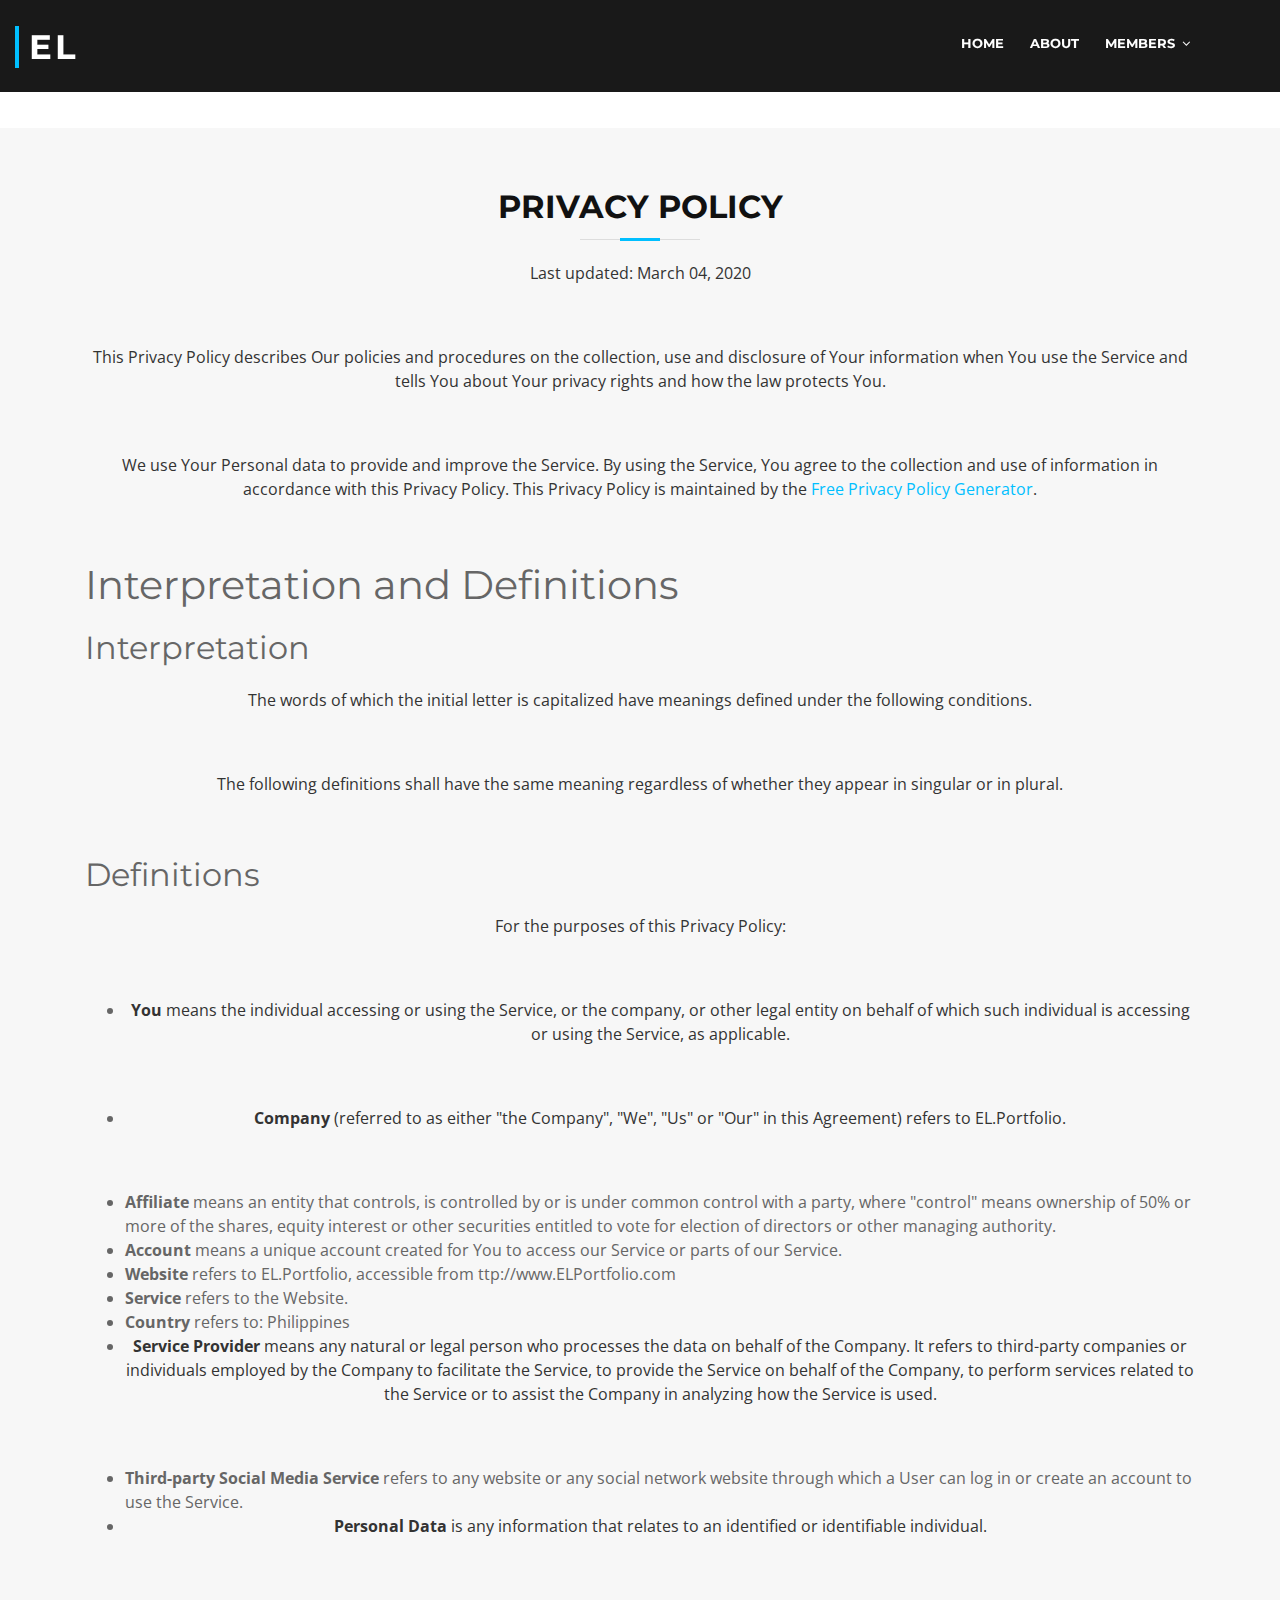
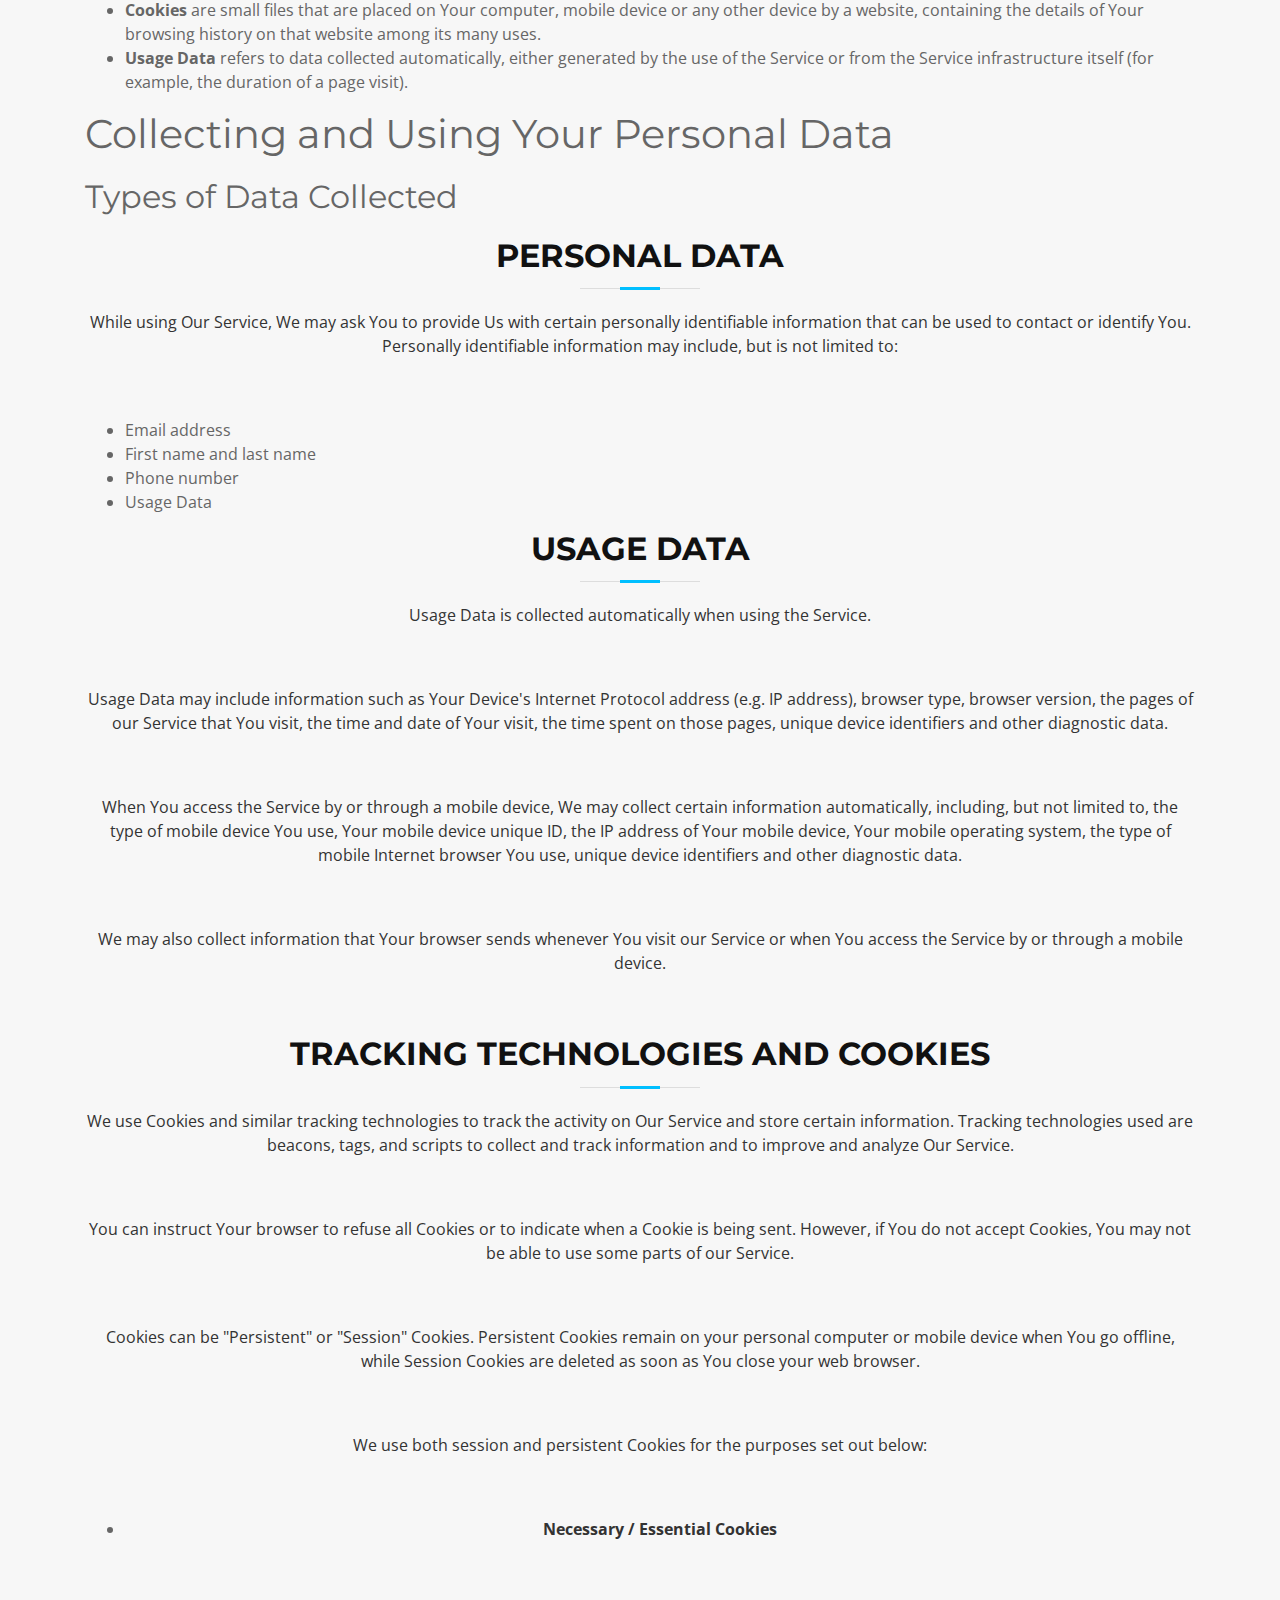
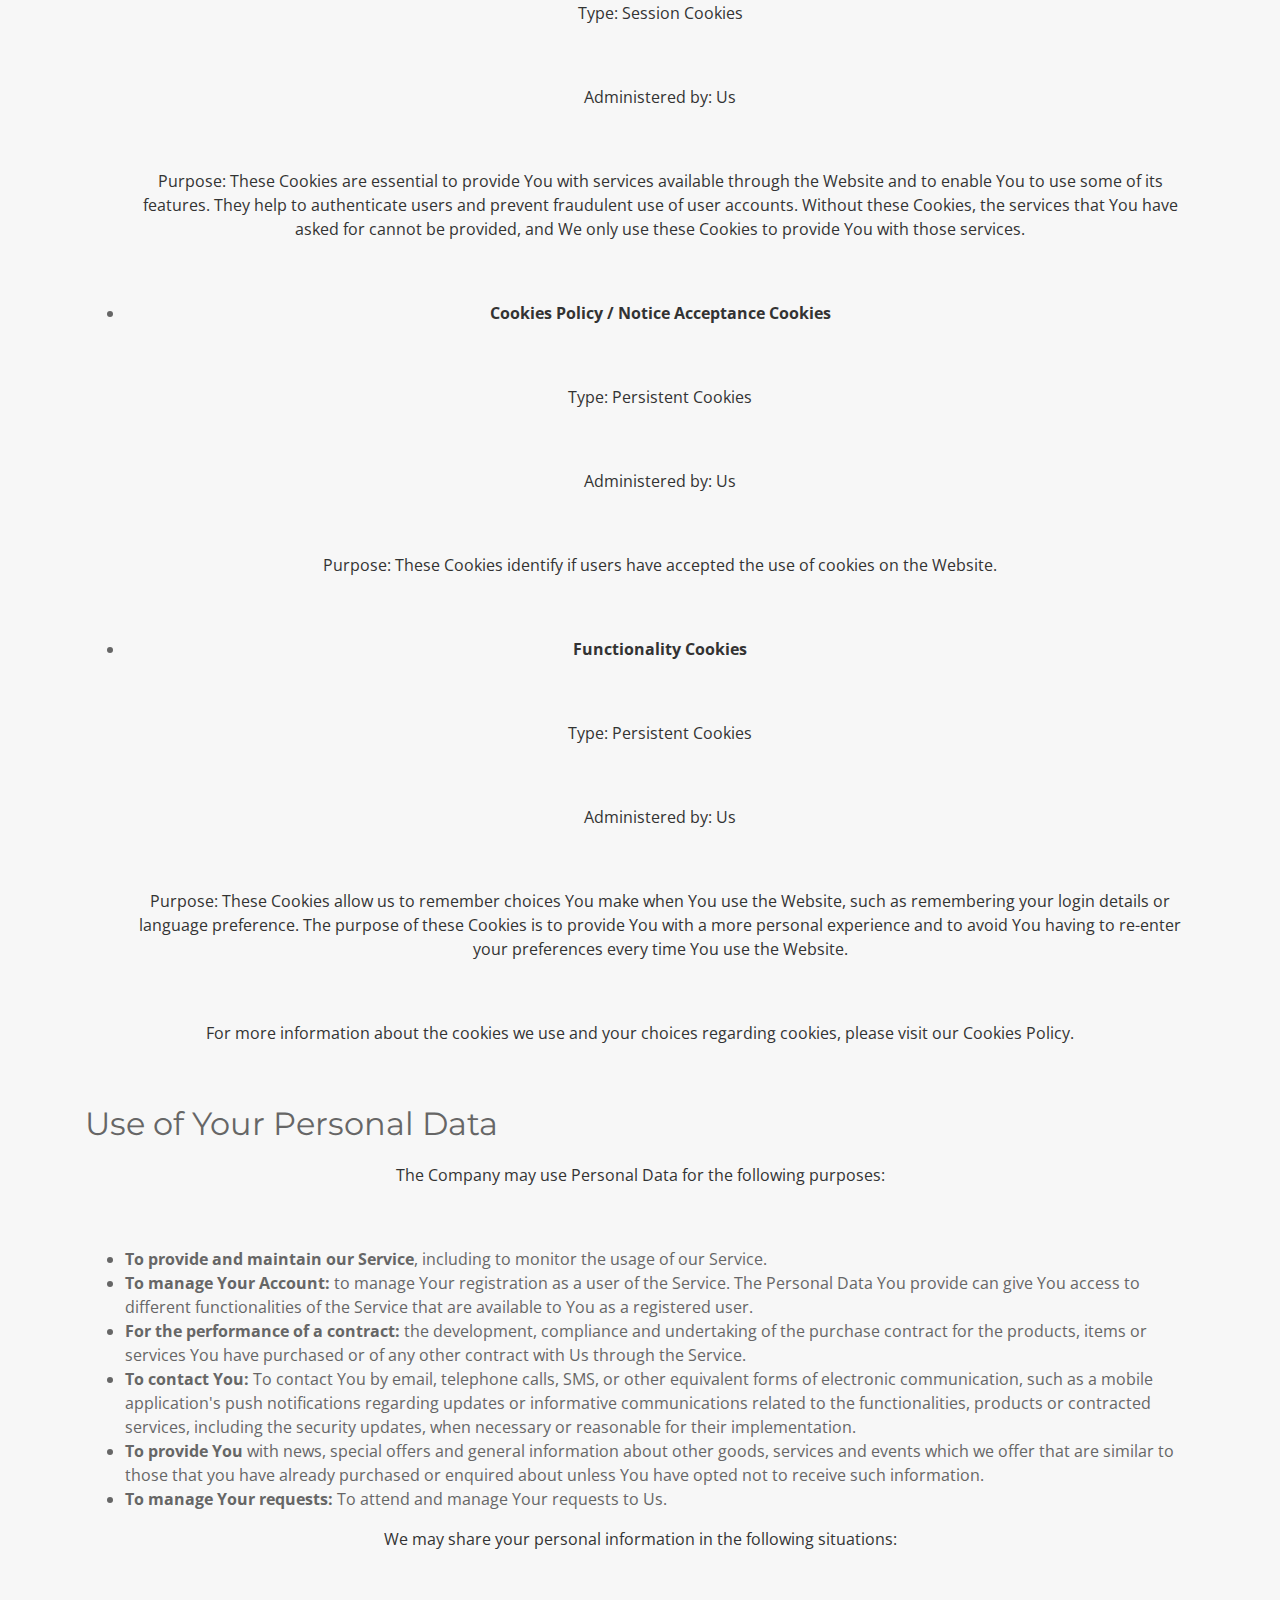
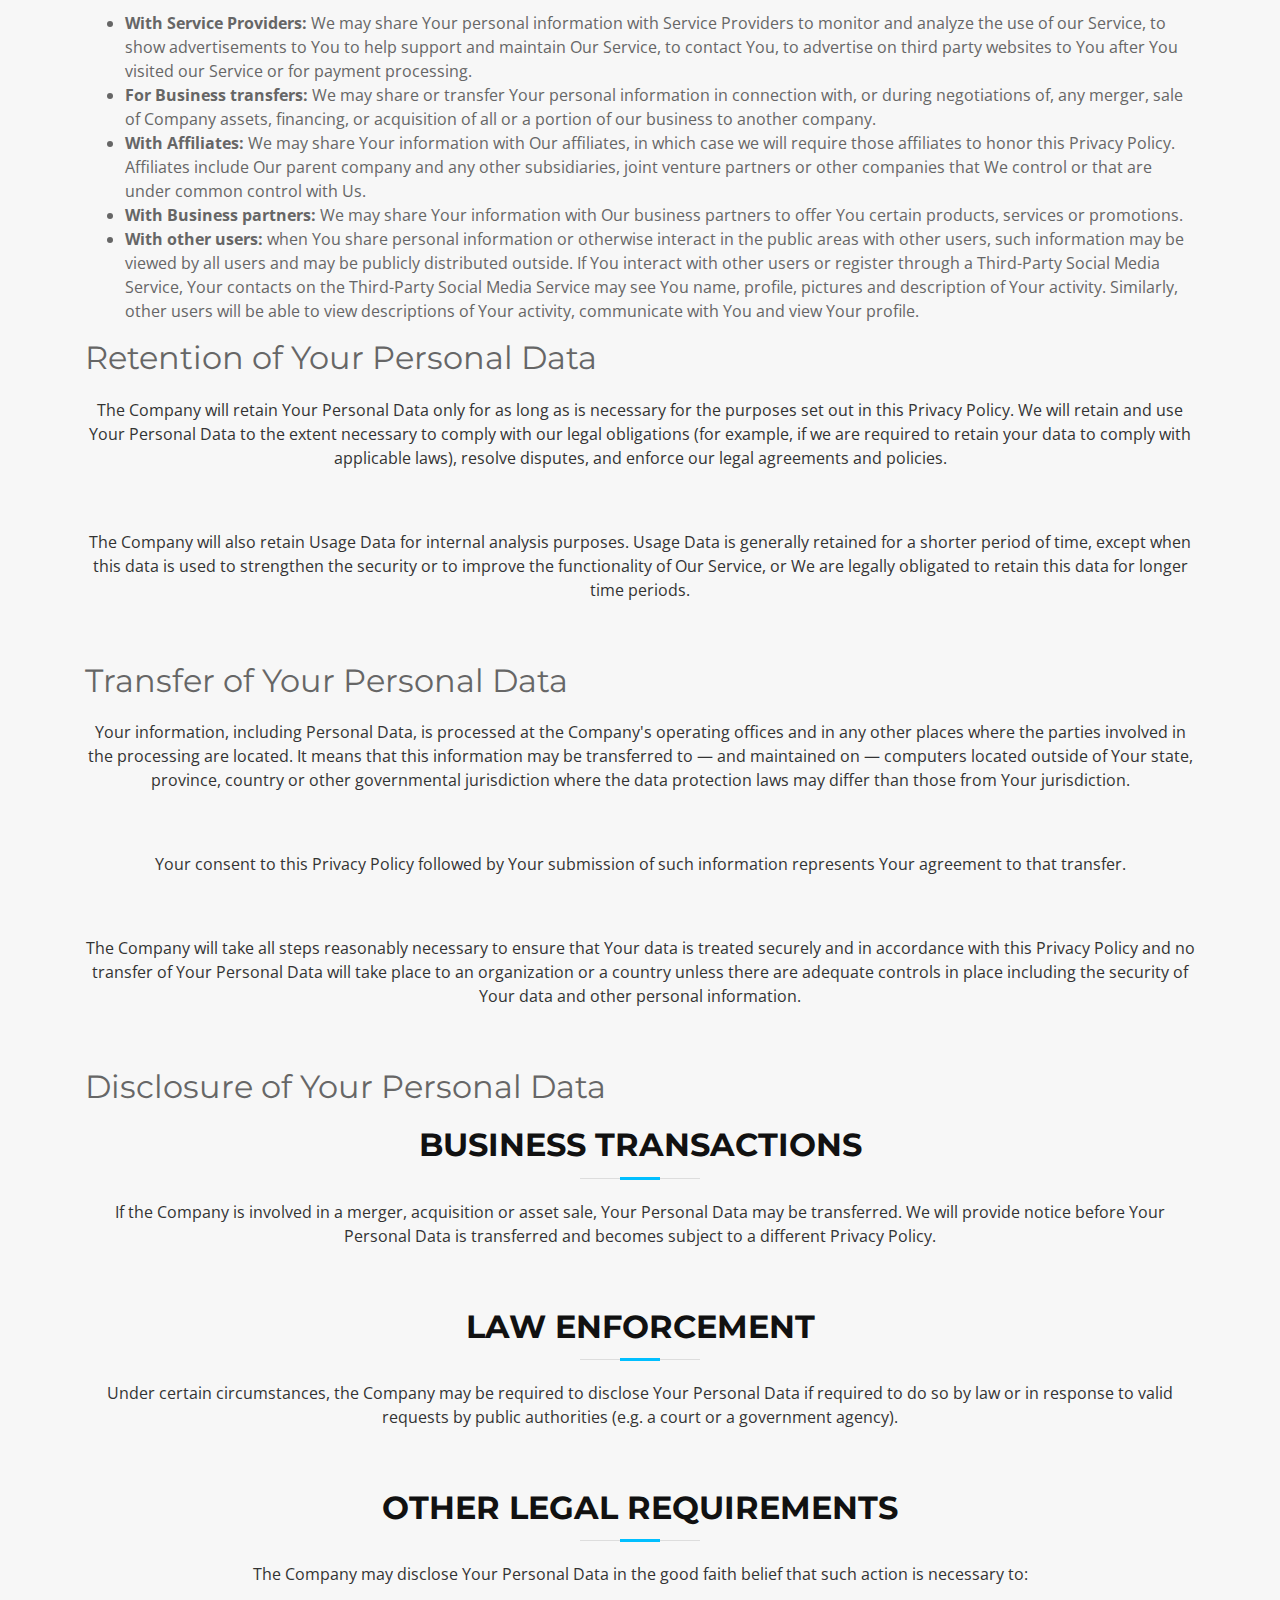
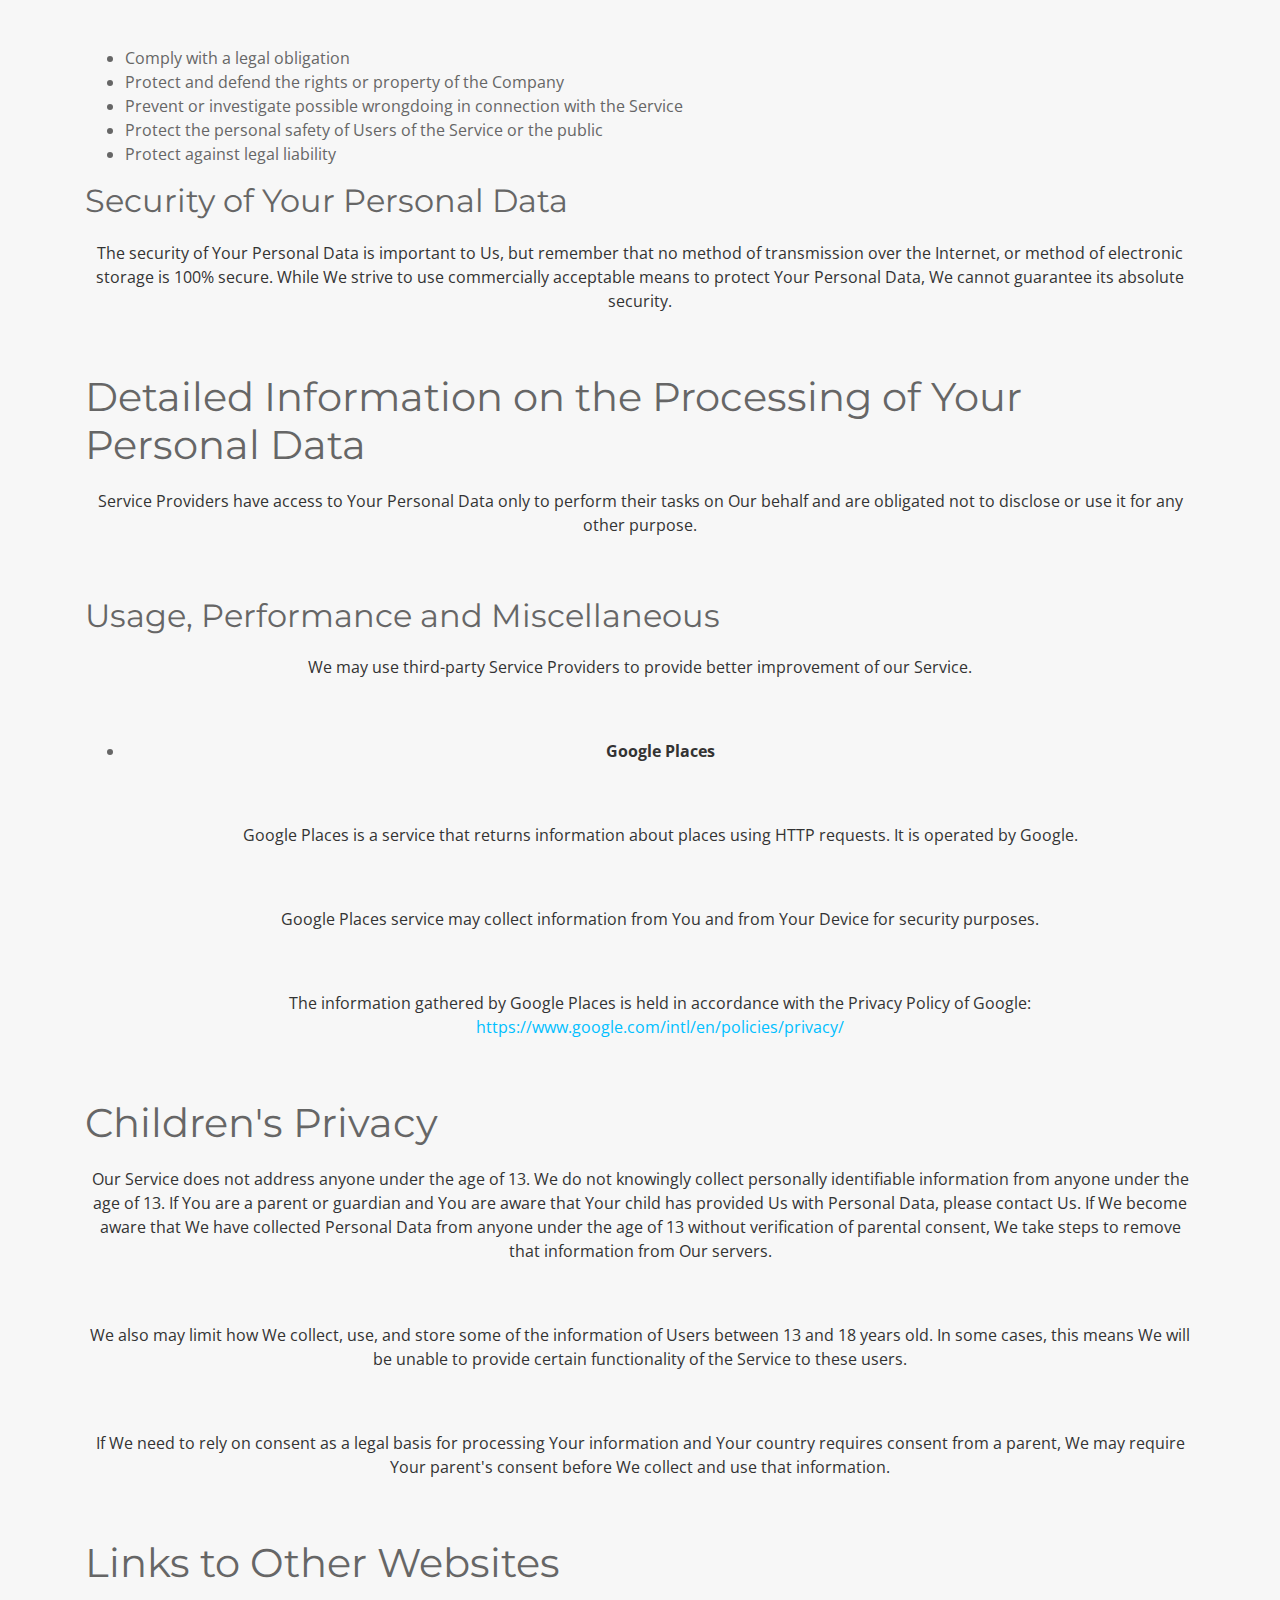
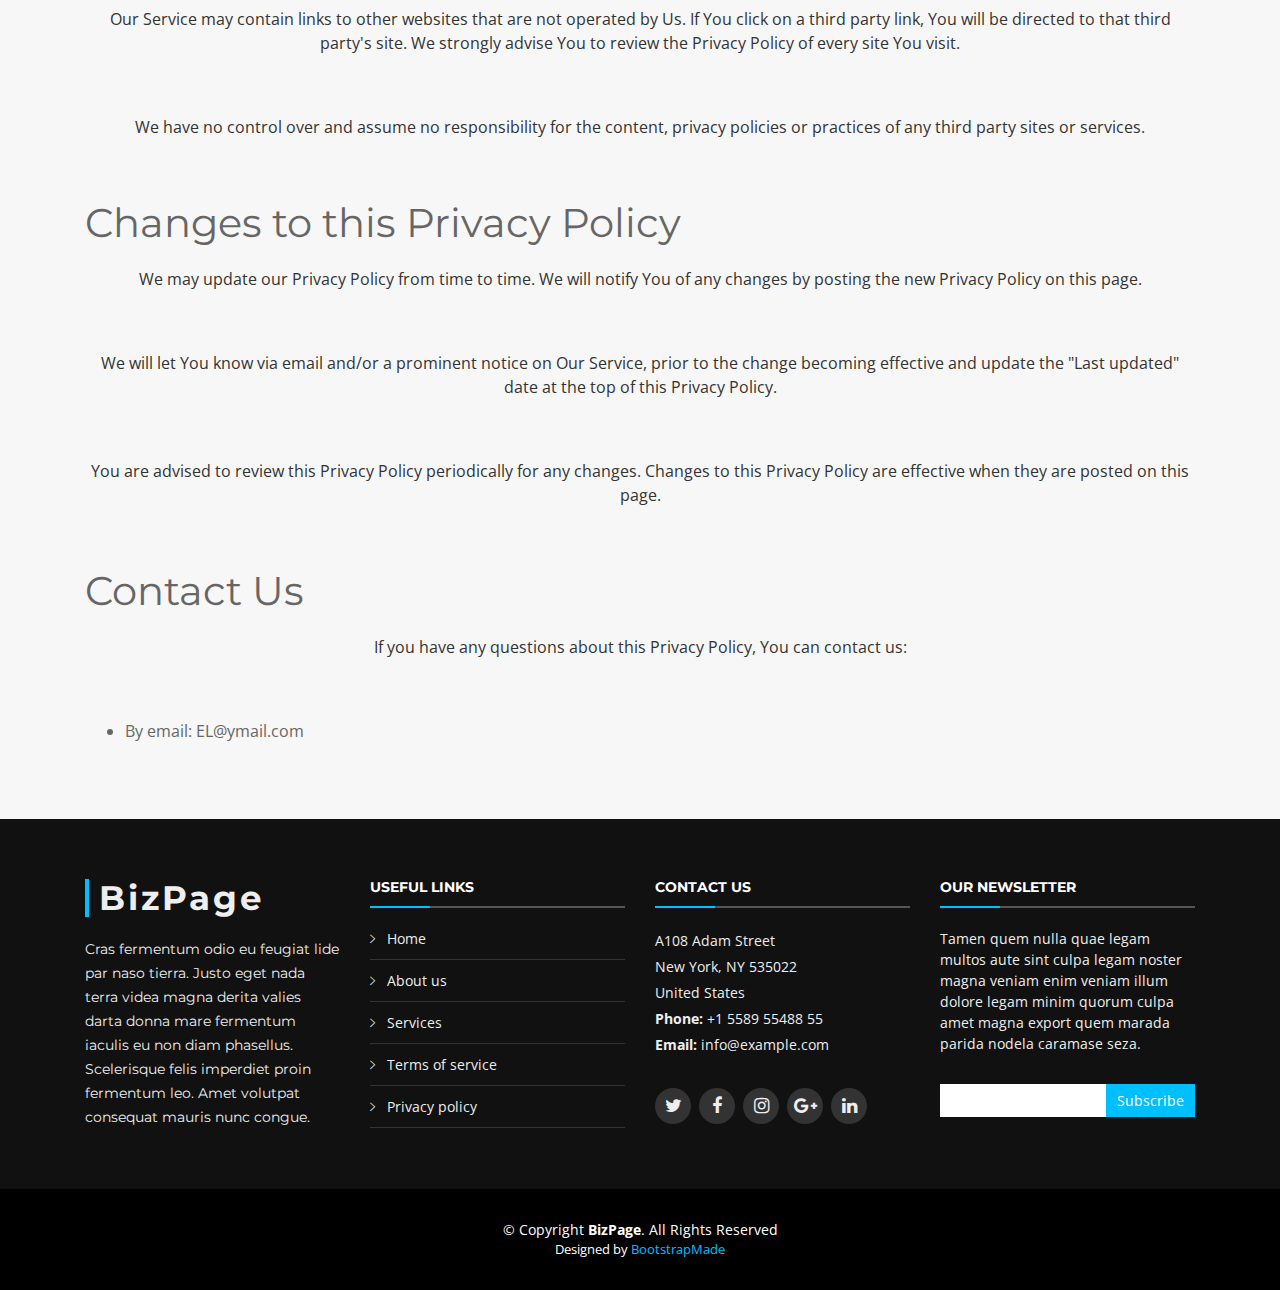
<file: privacy.html>
<!DOCTYPE html>
<html lang="en">
<head>
  <meta charset="utf-8">
  <title>EL.Portfolio</title>
  <meta content="width=device-width, initial-scale=1.0" name="viewport">
  <meta content="" name="keywords">
  <meta content="" name="description">

  <!-- Favicons --><!-- 
  <link href="img/favicon.png" rel="icon"> -->
  <link href="img/apple-touch-icon.png" rel="apple-touch-icon">

  <!-- Google Fonts -->
  <link href="https://fonts.googleapis.com/css?family=Open+Sans:300,300i,400,400i,700,700i|Montserrat:300,400,500,700" rel="stylesheet">

  <!-- Bootstrap CSS File -->
  <link href="lib/bootstrap/css/bootstrap.min.css" rel="stylesheet">

  <!-- Libraries CSS Files -->
  <link href="lib/font-awesome/css/font-awesome.min.css" rel="stylesheet">
  <link href="lib/animate/animate.min.css" rel="stylesheet">
  <link href="lib/ionicons/css/ionicons.min.css" rel="stylesheet">
  <link href="lib/owlcarousel/assets/owl.carousel.min.css" rel="stylesheet">
  <link href="lib/lightbox/css/lightbox.min.css" rel="stylesheet">

  <!-- Main Stylesheet File -->
  <link href="css/style.css" rel="stylesheet">

  <!-- =======================================================
    Theme Name: BizPage
    Theme URL: https://bootstrapmade.com/bizpage-bootstrap-business-template/
    Author: BootstrapMade.com
    License: https://bootstrapmade.com/license/
  ======================================================= -->
</head>

<body>
  <!--==========================
    Header
  ============================-->
  <header id="head">
    <div class="container-fluid">

      <div id="logo" class="pull-left">
        <h1><a href="#intro" class="scrollto">EL</a></h1>
        <!-- Uncomment below if you prefer to use an image logo -->
        <!-- <a href="#intro"><img src="img/logo.png" alt="" title="" /></a>-->
      </div>

      <nav id="nav-menu-container">
        <ul class="nav-menu">
          <li><a href="index.html">Home</a></li>
          <li><a href="#team">About</a></li>
          <li class="menu-has-children"><a href="">Members</a>
            <ul>
              <li><a href="loyola.html">Michelle Loyola</a></li>
              <li><a href="escobar.html">Paolo Escobar</a></li>
            </ul>
          </li>
        </ul>
      </nav><!-- #nav-menu-container -->
    </div>
  </header><!-- #header -->

   <div style="padding-top:10%"></div>

    <!--==========================
      Portfolio Section
    ============================-->
    <section id="portfolio"  class="section-bg" >
      <div class="container">

        <header class="section-header">
          <h3 class="section-title">Privacy Policy</h3>
<p>Last updated: March 04, 2020</p>

<p>This Privacy Policy describes Our policies and procedures on the collection, use and disclosure of Your information when You use the Service and tells You about Your privacy rights and how the law protects You.</p>

<p>We use Your Personal data to provide and improve the Service. By using the Service, You agree to the collection and use of information in accordance with this Privacy Policy. This Privacy Policy is maintained by the <a href="https://www.freeprivacypolicy.com/free-privacy-policy-generator/">Free Privacy Policy Generator</a>.</p>

<h1>Interpretation and Definitions</h1>
<h2>Interpretation</h2>
<p>The words of which the initial letter is capitalized have meanings defined under the following conditions.</p>
<p>The following definitions shall have the same meaning regardless of whether they appear in singular or in plural.</p>

<h2>Definitions</h2>
<p>For the purposes of this Privacy Policy:</p>
<ul>
    <li>
        <p><strong>You</strong> means the individual accessing or using the Service, or the company, or other legal entity on behalf of which such individual is accessing or using the Service, as applicable.</p>
          </li>
    <li>
        <p><strong>Company</strong> (referred to as either "the Company", "We", "Us" or "Our" in this Agreement) refers to EL.Portfolio.</p>
          </li>
      <li><strong>Affiliate</strong> means an entity that controls, is controlled by or is under common control with a party, where "control" means ownership of 50% or more of the shares, equity interest or other securities entitled to vote for election of directors or other managing authority.</li>
    <li><strong>Account</strong> means a unique account created for You to access our Service or parts of our Service.</li>
  <li><strong>Website</strong> refers to EL.Portfolio, accessible from ttp://www.ELPortfolio.com</li>        <li><strong>Service</strong> refers to the Website.</li>
      <li><strong>Country</strong> refers to: Philippines</li>
    <li>
        <p><strong>Service Provider</strong> means any natural or legal person who processes the data on behalf of the Company. It refers to third-party companies or individuals employed by the Company to facilitate the Service, to provide the Service on behalf of the Company, to perform services related to the Service or to assist the Company in analyzing how the Service is used.</p>
          </li>
    <li><strong>Third-party Social Media Service</strong> refers to any website or any social network website through which a User can log in or create an account to use the Service.</li>
      <li>
        <p><strong>Personal Data</strong> is any information that relates to an identified or identifiable individual.</p>
                </li>
  <li><strong>Cookies</strong> are small files that are placed on Your computer, mobile device or any other device by a website, containing the details of Your browsing history on that website among its many uses.</li>      <li><strong>Usage Data</strong> refers to data collected automatically, either generated by the use of the Service or from the Service infrastructure itself (for example, the duration of a page visit).</li>
      </ul>

<h1>Collecting and Using Your Personal Data</h1>
<h2>Types of Data Collected</h2>

<h3>Personal Data</h3>
<p>While using Our Service, We may ask You to provide Us with certain personally identifiable information that can be used to contact or identify You. Personally identifiable information may include, but is not limited to:</p>
<ul>
  <li>Email address</li>  <li>First name and last name</li>  <li>Phone number</li>        <li>Usage Data</li>
</ul>


<h3>Usage Data</h3>
<p>Usage Data is collected automatically when using the Service.</p>
<p>Usage Data may include information such as Your Device's Internet Protocol address (e.g. IP address), browser type, browser version, the pages of our Service that You visit, the time and date of Your visit, the time spent on those pages, unique device identifiers and other diagnostic data.</p>
<p>When You access the Service by or through a mobile device, We may collect certain information automatically, including, but not limited to, the type of mobile device You use, Your mobile device unique ID, the IP address of Your mobile device, Your mobile operating system, the type of mobile Internet browser You use, unique device identifiers and other diagnostic data.</p>
<p>We may also collect information that Your browser sends whenever You visit our Service or when You access the Service by or through a mobile device.</p>



    <h3>Tracking Technologies and Cookies</h3>
    <p>We use Cookies and similar tracking technologies to track the activity on Our Service and store certain information. Tracking technologies used are beacons, tags, and scripts to collect and track information and to improve and analyze Our Service.</p>
    <p>You can instruct Your browser to refuse all Cookies or to indicate when a Cookie is being sent. However, if You do not accept Cookies, You may not be able to use some parts of our Service.</p>
    <p>Cookies can be "Persistent" or "Session" Cookies. Persistent Cookies remain on your personal computer or mobile device when You go offline, while Session Cookies are deleted as soon as You close your web browser.</p>
    <p>We use both session and persistent Cookies for the purposes set out below:</p>
    <ul>
        <li>
            <p><strong>Necessary / Essential Cookies</strong>
            <p>Type: Session Cookies</p>
            <p>Administered by: Us</p>
            <p>Purpose: These Cookies are essential to provide You with services available through the Website and to enable You to use some of its features. They help to authenticate users and prevent fraudulent use of user accounts. Without these Cookies, the services that You have asked for cannot be provided, and We only use these Cookies to provide You with those services.</p>
        </li>
        <li>
            <p><strong>Cookies Policy / Notice Acceptance Cookies</strong></p>
            <p>Type: Persistent Cookies</p>
            <p>Administered by: Us</p>
            <p>Purpose: These Cookies identify if users have accepted the use of cookies on the Website.</p>
        </li>
        <li>
            <p><strong>Functionality Cookies</strong></p>
            <p>Type: Persistent Cookies</p>
            <p>Administered by: Us</p>
            <p>Purpose: These Cookies allow us to remember choices You make when You use the Website, such as remembering your login details or language preference. The purpose of these Cookies is to provide You with a more personal experience and to avoid You having to re-enter your preferences every time You use the Website.</p>
        </li>
                </ul>
    <p>For more information about the cookies we use and your choices regarding cookies, please visit our Cookies Policy.</p>

<h2>Use of Your Personal Data</h2>
<p>The Company may use Personal Data for the following purposes:</p>
<ul>
    <li><strong>To provide and maintain our Service</strong>, including to monitor the usage of our Service.</li>
    <li><strong>To manage Your Account:</strong> to manage Your registration as a user of the Service. The Personal Data You provide can give You access to different functionalities of the Service that are available to You as a registered user.</li>
    <li><strong>For the performance of a contract:</strong> the development, compliance and undertaking of the purchase contract for the products, items or services You have purchased or of any other contract with Us through the Service.</li>
    <li><strong>To contact You:</strong> To contact You by email, telephone calls, SMS, or other equivalent forms of electronic communication, such as a mobile application's push notifications regarding updates or informative communications related to the functionalities, products or contracted services, including the security updates, when necessary or reasonable for their implementation.</li>
    <li><strong>To provide You</strong> with news, special offers and general information about other goods, services and events which we offer that are similar to those that you have already purchased or enquired about unless You have opted not to receive such information.</li>
    <li><strong>To manage Your requests:</strong> To attend and manage Your requests to Us.</li>
</ul>

<p>We may share your personal information in the following situations:</p>

<ul>
    <li><strong>With Service Providers:</strong> We may share Your personal information with Service Providers to monitor and analyze the use of our Service, to show advertisements to You to help support and maintain Our Service, to contact You, to advertise on third party websites to You after You visited our Service or for payment processing.</li>
    <li><strong>For Business transfers:</strong> We may share or transfer Your personal information in connection with, or during negotiations of, any merger, sale of Company assets, financing, or acquisition of all or a portion of our business to another company.</li>
    <li><strong>With Affiliates:</strong> We may share Your information with Our affiliates, in which case we will require those affiliates to honor this Privacy Policy. Affiliates include Our parent company and any other subsidiaries, joint venture partners or other companies that We control or that are under common control with Us.</li>
    <li><strong>With Business partners:</strong> We may share Your information with Our business partners to offer You certain products, services or promotions.</li>
    <li><strong>With other users:</strong> when You share personal information or otherwise interact in the public areas with other users, such information may be viewed by all users and may be publicly distributed outside. If You interact with other users or register through a Third-Party Social Media Service, Your contacts on the Third-Party Social Media Service may see You name, profile, pictures and description of Your activity. Similarly, other users will be able to view descriptions of Your activity, communicate with You and view Your profile.</li>
</ul>

<h2>Retention of Your Personal Data</h2>
<p>The Company will retain Your Personal Data only for as long as is necessary for the purposes set out in this Privacy Policy. We will retain and use Your Personal Data to the extent necessary to comply with our legal obligations (for example, if we are required to retain your data to comply with applicable laws), resolve disputes, and enforce our legal agreements and policies.</p>
<p>The Company will also retain Usage Data for internal analysis purposes. Usage Data is generally retained for a shorter period of time, except when this data is used to strengthen the security or to improve the functionality of Our Service, or We are legally obligated to retain this data for longer time periods.</p>

<h2>Transfer of Your Personal Data</h2>
<p>Your information, including Personal Data, is processed at the Company's operating offices and in any other places where the parties involved in the processing are located. It means that this information may be transferred to — and maintained on — computers located outside of Your state, province, country or other governmental jurisdiction where the data protection laws may differ than those from Your jurisdiction.</p>
<p>Your consent to this Privacy Policy followed by Your submission of such information represents Your agreement to that transfer.</p>
<p>The Company will take all steps reasonably necessary to ensure that Your data is treated securely and in accordance with this Privacy Policy and no transfer of Your Personal Data will take place to an organization or a country unless there are adequate controls in place including the security of Your data and other personal information.</p>

<h2>Disclosure of Your Personal Data</h2>
<h3>Business Transactions</h3>
<p>If the Company is involved in a merger, acquisition or asset sale, Your Personal Data may be transferred. We will provide notice before Your Personal Data is transferred and becomes subject to a different Privacy Policy.</p>
<h3>Law enforcement</h3>
<p>Under certain circumstances, the Company may be required to disclose Your Personal Data if required to do so by law or in response to valid requests by public authorities (e.g. a court or a government agency).</p>
<h3>Other legal requirements</h3>
<p>The Company may disclose Your Personal Data in the good faith belief that such action is necessary to:</p>
<ul>
    <li>Comply with a legal obligation</li>
    <li>Protect and defend the rights or property of the Company</li>
    <li>Prevent or investigate possible wrongdoing in connection with the Service</li>
    <li>Protect the personal safety of Users of the Service or the public</li>
    <li>Protect against legal liability</li>
</ul>

<h2>Security of Your Personal Data</h2>
<p>The security of Your Personal Data is important to Us, but remember that no method of transmission over the Internet, or method of electronic storage is 100% secure. While We strive to use commercially acceptable means to protect Your Personal Data, We cannot guarantee its absolute security.</p>

    <h1>Detailed Information on the Processing of Your Personal Data</h1>
    <p>Service Providers have access to Your Personal Data only to perform their tasks on Our behalf and are obligated not to disclose or use it for any other purpose.</p>

  
  
  
  
  
          <h2>Usage, Performance and Miscellaneous</h2>
        <p>We may use third-party Service Providers to provide better improvement of our Service.</p>
        <ul>
                                                      <li>
                  <p><strong>Google Places</strong></p>
                  <p>Google Places is a service that returns information about places using HTTP requests. It is operated by Google.</p>
                  <p>Google Places service may collect information from You and from Your Device for security purposes.</p>
                  <p>The information gathered by Google Places is held in accordance with the Privacy Policy of Google: <a href="https://www.google.com/intl/en/policies/privacy/">https://www.google.com/intl/en/policies/privacy/</a></p>
              </li>
                  </ul>
  




    <h1>Children's Privacy</h1>
    <p>Our Service does not address anyone under the age of 13. We do not knowingly collect personally identifiable information from anyone under the age of 13. If You are a parent or guardian and You are aware that Your child has provided Us with Personal Data, please contact Us. If We become aware that We have collected Personal Data from anyone under the age of 13 without verification of parental consent, We take steps to remove that information from Our servers.</p>
    <p>We also may limit how We collect, use, and store some of the information of Users between 13 and 18 years old. In some cases, this means We will be unable to provide certain functionality of the Service to these users.</p>
    <p>If We need to rely on consent as a legal basis for processing Your information and Your country requires consent from a parent, We may require Your parent's consent before We collect and use that information.</p>


<h1>Links to Other Websites</h1>
<p>Our Service may contain links to other websites that are not operated by Us. If You click on a third party link, You will be directed to that third party's site. We strongly advise You to review the Privacy Policy of every site You visit.</p>
<p>We have no control over and assume no responsibility for the content, privacy policies or practices of any third party sites or services.</p>

<h1>Changes to this Privacy Policy</h1>
<p>We may update our Privacy Policy from time to time. We will notify You of any changes by posting the new Privacy Policy on this page.</p>
<p>We will let You know via email and/or a prominent notice on Our Service, prior to the change becoming effective and update the "Last updated" date at the top of this Privacy Policy.</p>
<p>You are advised to review this Privacy Policy periodically for any changes. Changes to this Privacy Policy are effective when they are posted on this page.</p>

<h1>Contact Us</h1>
<p>If you have any questions about this Privacy Policy, You can contact us:</p>
<ul>
        <li>By email: EL@ymail.com</li>
        </ul>
        </header>
      </div>

    </section>

  <!--==========================
    Footer
  ============================-->
  <footer id="footer">
    <div class="footer-top">
      <div class="container">
        <div class="row">

          <div class="col-lg-3 col-md-6 footer-info">
            <h3>BizPage</h3>
            <p>Cras fermentum odio eu feugiat lide par naso tierra. Justo eget nada terra videa magna derita valies darta donna mare fermentum iaculis eu non diam phasellus. Scelerisque felis imperdiet proin fermentum leo. Amet volutpat consequat mauris nunc congue.</p>
          </div>

          <div class="col-lg-3 col-md-6 footer-links">
            <h4>Useful Links</h4>
            <ul>
              <li><i class="ion-ios-arrow-right"></i> <a href="index.html">Home</a></li>
              <li><i class="ion-ios-arrow-right"></i> <a href="index.html">About us</a></li>
              <li><i class="ion-ios-arrow-right"></i> <a href="services.html">Services</a></li>
              <li><i class="ion-ios-arrow-right"></i> <a href="terms.html">Terms of service</a></li>
              <li><i class="ion-ios-arrow-right"></i> <a href="privacy.html">Privacy policy</a></li>
            </ul>
          </div>

          <div class="col-lg-3 col-md-6 footer-contact">
            <h4>Contact Us</h4>
            <p>
              A108 Adam Street <br>
              New York, NY 535022<br>
              United States <br>
              <strong>Phone:</strong> +1 5589 55488 55<br>
              <strong>Email:</strong> info@example.com<br>
            </p>

            <div class="social-links">
              <a href="#" class="twitter"><i class="fa fa-twitter"></i></a>
              <a href="#" class="facebook"><i class="fa fa-facebook"></i></a>
              <a href="#" class="instagram"><i class="fa fa-instagram"></i></a>
              <a href="#" class="google-plus"><i class="fa fa-google-plus"></i></a>
              <a href="#" class="linkedin"><i class="fa fa-linkedin"></i></a>
            </div>

          </div>

          <div class="col-lg-3 col-md-6 footer-newsletter">
            <h4>Our Newsletter</h4>
            <p>Tamen quem nulla quae legam multos aute sint culpa legam noster magna veniam enim veniam illum dolore legam minim quorum culpa amet magna export quem marada parida nodela caramase seza.</p>
            <form action="" method="post">
              <input type="email" name="email"><input type="submit"  value="Subscribe">
            </form>
          </div>

        </div>
      </div>
    </div>

    <div class="container">
      <div class="copyright">
        &copy; Copyright <strong>BizPage</strong>. All Rights Reserved
      </div>
      <div class="credits">
        <!--
          All the links in the footer should remain intact.
          You can delete the links only if you purchased the pro version.
          Licensing information: https://bootstrapmade.com/license/
          Purchase the pro version with working PHP/AJAX contact form: https://bootstrapmade.com/buy/?theme=BizPage
        -->
        Designed by <a href="https://bootstrapmade.com/">BootstrapMade</a>
      </div>
    </div>
  </footer><!-- #footer -->

  <a href="#" class="back-to-top" title="Back to Top"><i class="fa fa-chevron-up"></i></a>
  <!-- Uncomment below i you want to use a preloader -->
  <!-- <div id="preloader"></div> -->

  <!-- JavaScript Libraries -->
  <script src="lib/jquery/jquery.min.js"></script>
  <script src="lib/jquery/jquery-migrate.min.js"></script>
  <script src="lib/bootstrap/js/bootstrap.bundle.min.js"></script>
  <script src="lib/easing/easing.min.js"></script>
  <script src="lib/superfish/hoverIntent.js"></script>
  <script src="lib/superfish/superfish.min.js"></script>
  <script src="lib/wow/wow.min.js"></script>
  <script src="lib/waypoints/waypoints.min.js"></script>
  <script src="lib/counterup/counterup.min.js"></script>
  <script src="lib/owlcarousel/owl.carousel.min.js"></script>
  <script src="lib/isotope/isotope.pkgd.min.js"></script>
  <script src="lib/lightbox/js/lightbox.min.js"></script>
  <script src="lib/touchSwipe/jquery.touchSwipe.min.js"></script>
  <!-- Contact Form JavaScript File -->
  <script src="contactform/contactform.js"></script>

  <!-- Template Main Javascript File -->
  <script src="js/main.js"></script>
</html>
</file>
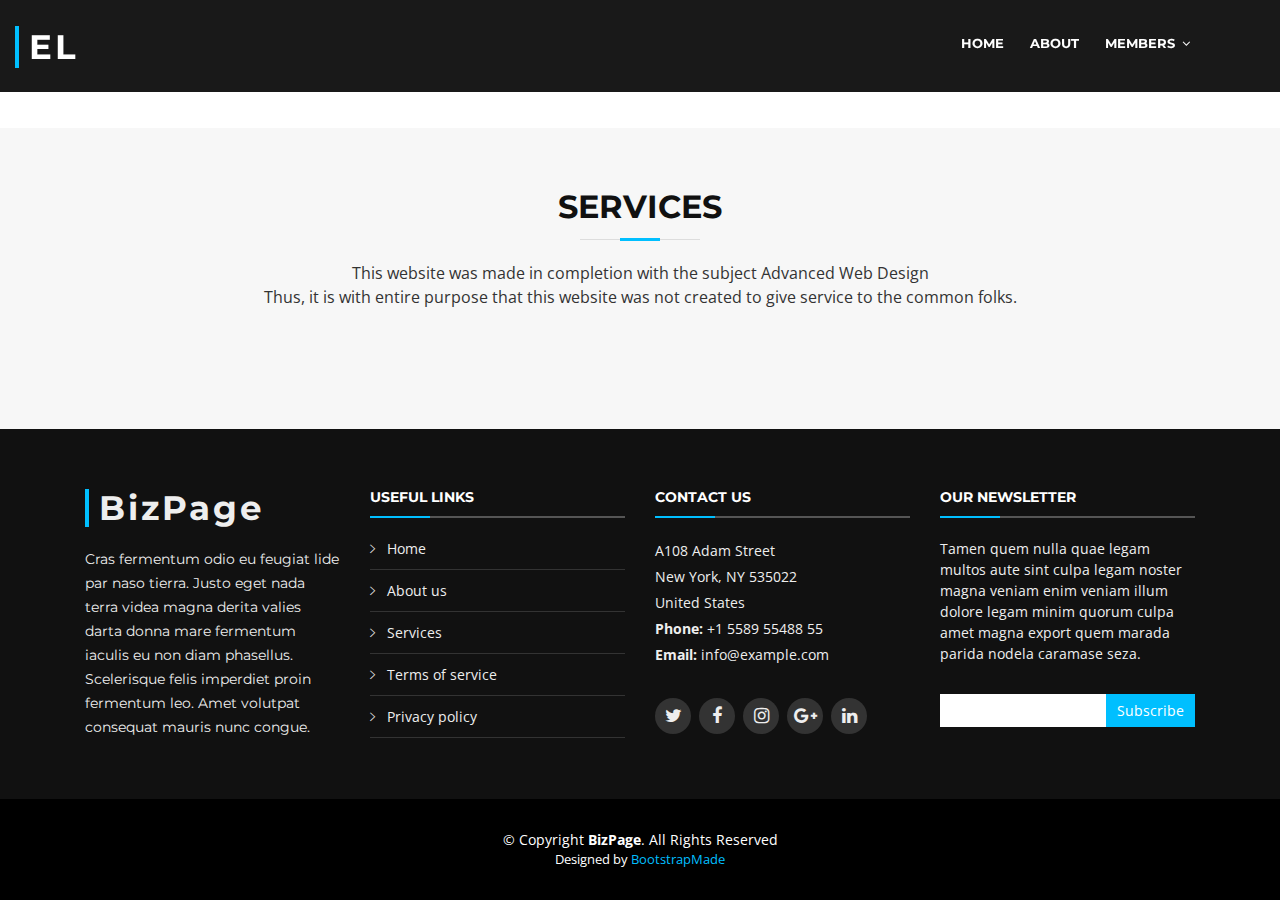
<file: services.html>
<!DOCTYPE html>
<html lang="en">
<head>
  <meta charset="utf-8">
  <title>EL.Portfolio</title>
  <meta content="width=device-width, initial-scale=1.0" name="viewport">
  <meta content="" name="keywords">
  <meta content="" name="description">

  <!-- Favicons --><!-- 
  <link href="img/favicon.png" rel="icon"> -->
  <link href="img/apple-touch-icon.png" rel="apple-touch-icon">

  <!-- Google Fonts -->
  <link href="https://fonts.googleapis.com/css?family=Open+Sans:300,300i,400,400i,700,700i|Montserrat:300,400,500,700" rel="stylesheet">

  <!-- Bootstrap CSS File -->
  <link href="lib/bootstrap/css/bootstrap.min.css" rel="stylesheet">

  <!-- Libraries CSS Files -->
  <link href="lib/font-awesome/css/font-awesome.min.css" rel="stylesheet">
  <link href="lib/animate/animate.min.css" rel="stylesheet">
  <link href="lib/ionicons/css/ionicons.min.css" rel="stylesheet">
  <link href="lib/owlcarousel/assets/owl.carousel.min.css" rel="stylesheet">
  <link href="lib/lightbox/css/lightbox.min.css" rel="stylesheet">

  <!-- Main Stylesheet File -->
  <link href="css/style.css" rel="stylesheet">

  <!-- =======================================================
    Theme Name: BizPage
    Theme URL: https://bootstrapmade.com/bizpage-bootstrap-business-template/
    Author: BootstrapMade.com
    License: https://bootstrapmade.com/license/
  ======================================================= -->
</head>

<body>
  <!--==========================
    Header
  ============================-->
  <header id="head">
    <div class="container-fluid">

      <div id="logo" class="pull-left">
        <h1><a href="#intro" class="scrollto">EL</a></h1>
        <!-- Uncomment below if you prefer to use an image logo -->
        <!-- <a href="#intro"><img src="img/logo.png" alt="" title="" /></a>-->
      </div>

      <nav id="nav-menu-container">
        <ul class="nav-menu">
          <li><a href="index.html">Home</a></li>
          <li><a href="#team">About</a></li>
          <li class="menu-has-children"><a href="">Members</a>
            <ul>
              <li><a href="loyola.html">Michelle Loyola</a></li>
              <li><a href="escobar.html">Paolo Escobar</a></li>
            </ul>
          </li>
        </ul>
      </nav><!-- #nav-menu-container -->
    </div>
  </header><!-- #header -->

   <div style="padding-top:10%"></div>

    <!--==========================
      Portfolio Section
    ============================-->
    <section id="portfolio"  class="section-bg" >
      <div class="container">

        <header class="section-header">
          <h3 class="section-title">Services</h3>
          <p>This website was made in completion with the subject Advanced Web Design <br>Thus, it is with entire purpose that this website was not created to give service to the common folks.</p>
        </header>
      </div>

    </section>

  <!--==========================
    Footer
  ============================-->
  <footer id="footer">
    <div class="footer-top">
      <div class="container">
        <div class="row">

          <div class="col-lg-3 col-md-6 footer-info">
            <h3>BizPage</h3>
            <p>Cras fermentum odio eu feugiat lide par naso tierra. Justo eget nada terra videa magna derita valies darta donna mare fermentum iaculis eu non diam phasellus. Scelerisque felis imperdiet proin fermentum leo. Amet volutpat consequat mauris nunc congue.</p>
          </div>

          <div class="col-lg-3 col-md-6 footer-links">
            <h4>Useful Links</h4>
            <ul>
              <li><i class="ion-ios-arrow-right"></i> <a href="index.html">Home</a></li>
              <li><i class="ion-ios-arrow-right"></i> <a href="index.html">About us</a></li>
              <li><i class="ion-ios-arrow-right"></i> <a href="services.html">Services</a></li>
              <li><i class="ion-ios-arrow-right"></i> <a href="terms.html">Terms of service</a></li>
              <li><i class="ion-ios-arrow-right"></i> <a href="privacy.html">Privacy policy</a></li>
            </ul>
          </div>

          <div class="col-lg-3 col-md-6 footer-contact">
            <h4>Contact Us</h4>
            <p>
              A108 Adam Street <br>
              New York, NY 535022<br>
              United States <br>
              <strong>Phone:</strong> +1 5589 55488 55<br>
              <strong>Email:</strong> info@example.com<br>
            </p>

            <div class="social-links">
              <a href="#" class="twitter"><i class="fa fa-twitter"></i></a>
              <a href="#" class="facebook"><i class="fa fa-facebook"></i></a>
              <a href="#" class="instagram"><i class="fa fa-instagram"></i></a>
              <a href="#" class="google-plus"><i class="fa fa-google-plus"></i></a>
              <a href="#" class="linkedin"><i class="fa fa-linkedin"></i></a>
            </div>

          </div>

          <div class="col-lg-3 col-md-6 footer-newsletter">
            <h4>Our Newsletter</h4>
            <p>Tamen quem nulla quae legam multos aute sint culpa legam noster magna veniam enim veniam illum dolore legam minim quorum culpa amet magna export quem marada parida nodela caramase seza.</p>
            <form action="" method="post">
              <input type="email" name="email"><input type="submit"  value="Subscribe">
            </form>
          </div>

        </div>
      </div>
    </div>

    <div class="container">
      <div class="copyright">
        &copy; Copyright <strong>BizPage</strong>. All Rights Reserved
      </div>
      <div class="credits">
        <!--
          All the links in the footer should remain intact.
          You can delete the links only if you purchased the pro version.
          Licensing information: https://bootstrapmade.com/license/
          Purchase the pro version with working PHP/AJAX contact form: https://bootstrapmade.com/buy/?theme=BizPage
        -->
        Designed by <a href="https://bootstrapmade.com/">BootstrapMade</a>
      </div>
    </div>
  </footer><!-- #footer -->

  <a href="#" class="back-to-top" title="Back to Top"><i class="fa fa-chevron-up"></i></a>
  <!-- Uncomment below i you want to use a preloader -->
  <!-- <div id="preloader"></div> -->

  <!-- JavaScript Libraries -->
  <script src="lib/jquery/jquery.min.js"></script>
  <script src="lib/jquery/jquery-migrate.min.js"></script>
  <script src="lib/bootstrap/js/bootstrap.bundle.min.js"></script>
  <script src="lib/easing/easing.min.js"></script>
  <script src="lib/superfish/hoverIntent.js"></script>
  <script src="lib/superfish/superfish.min.js"></script>
  <script src="lib/wow/wow.min.js"></script>
  <script src="lib/waypoints/waypoints.min.js"></script>
  <script src="lib/counterup/counterup.min.js"></script>
  <script src="lib/owlcarousel/owl.carousel.min.js"></script>
  <script src="lib/isotope/isotope.pkgd.min.js"></script>
  <script src="lib/lightbox/js/lightbox.min.js"></script>
  <script src="lib/touchSwipe/jquery.touchSwipe.min.js"></script>
  <!-- Contact Form JavaScript File -->
  <script src="contactform/contactform.js"></script>

  <!-- Template Main Javascript File -->
  <script src="js/main.js"></script>
</html>
</file>
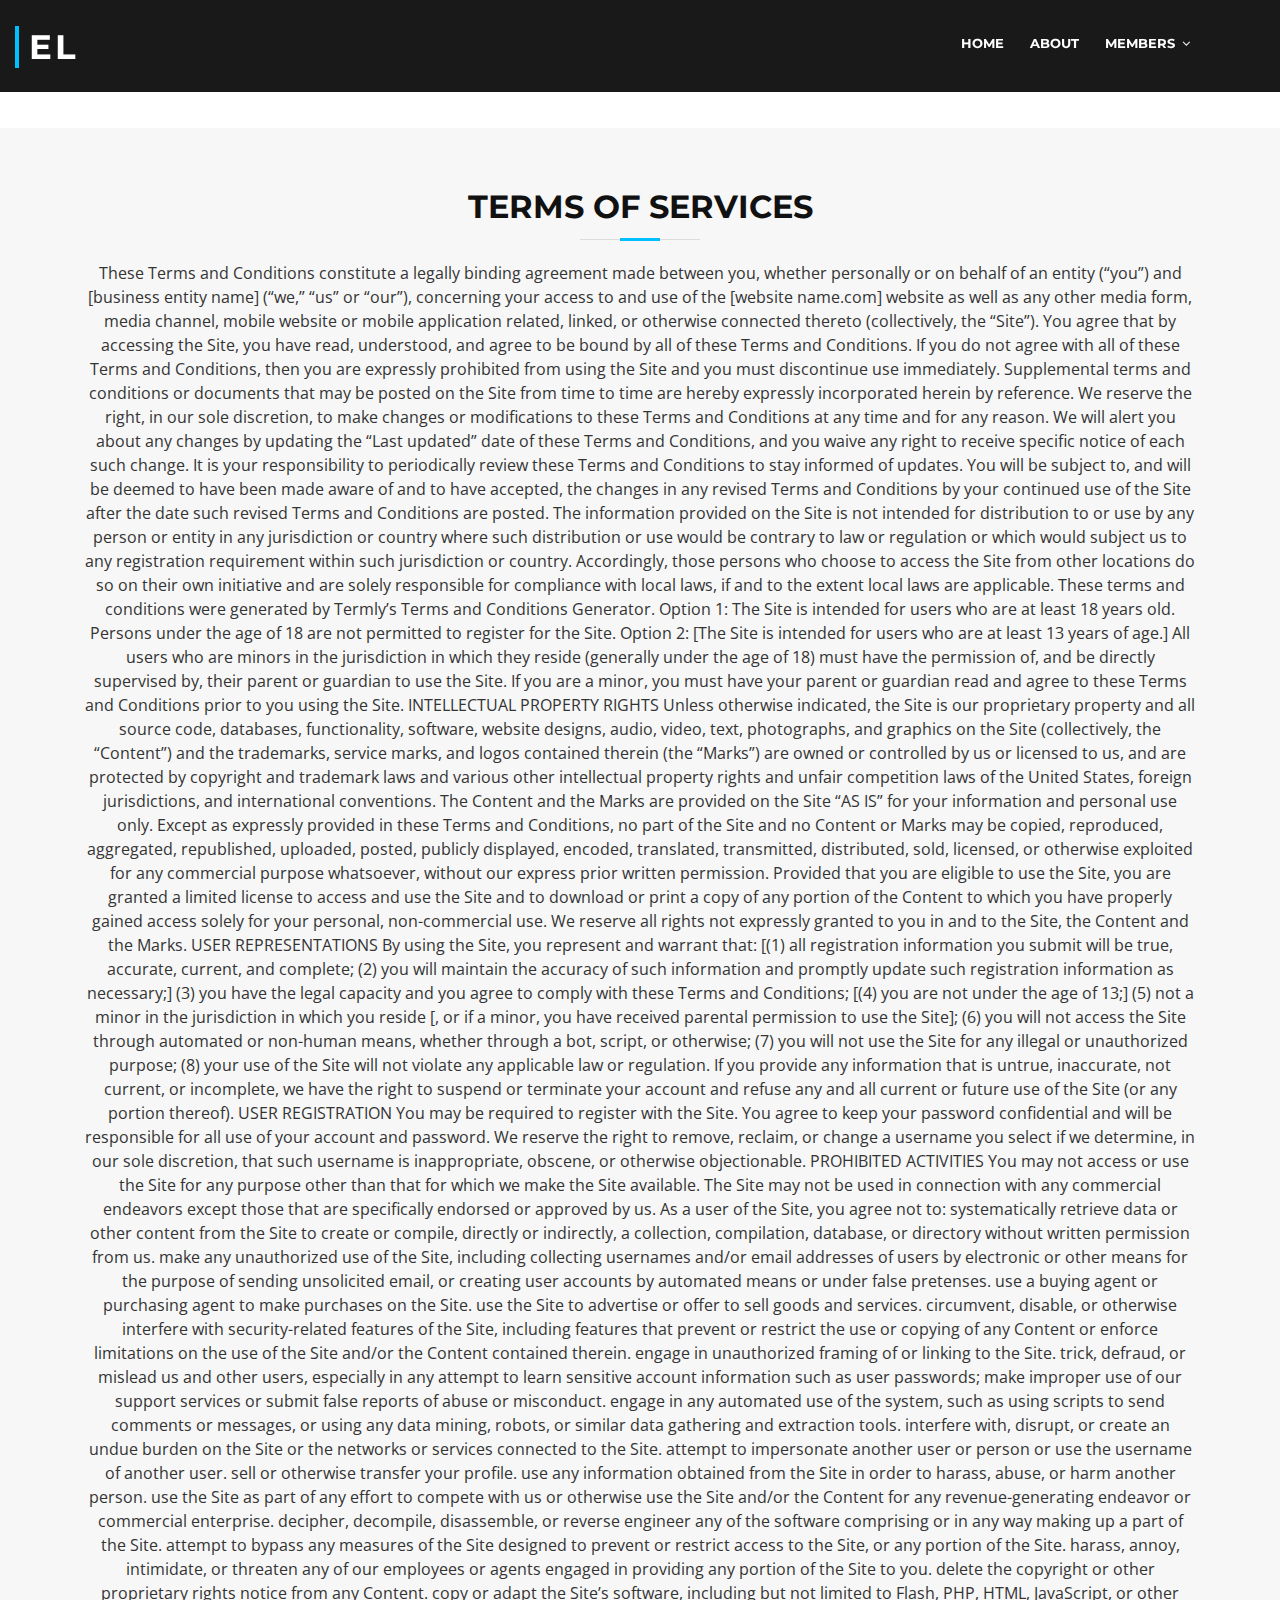
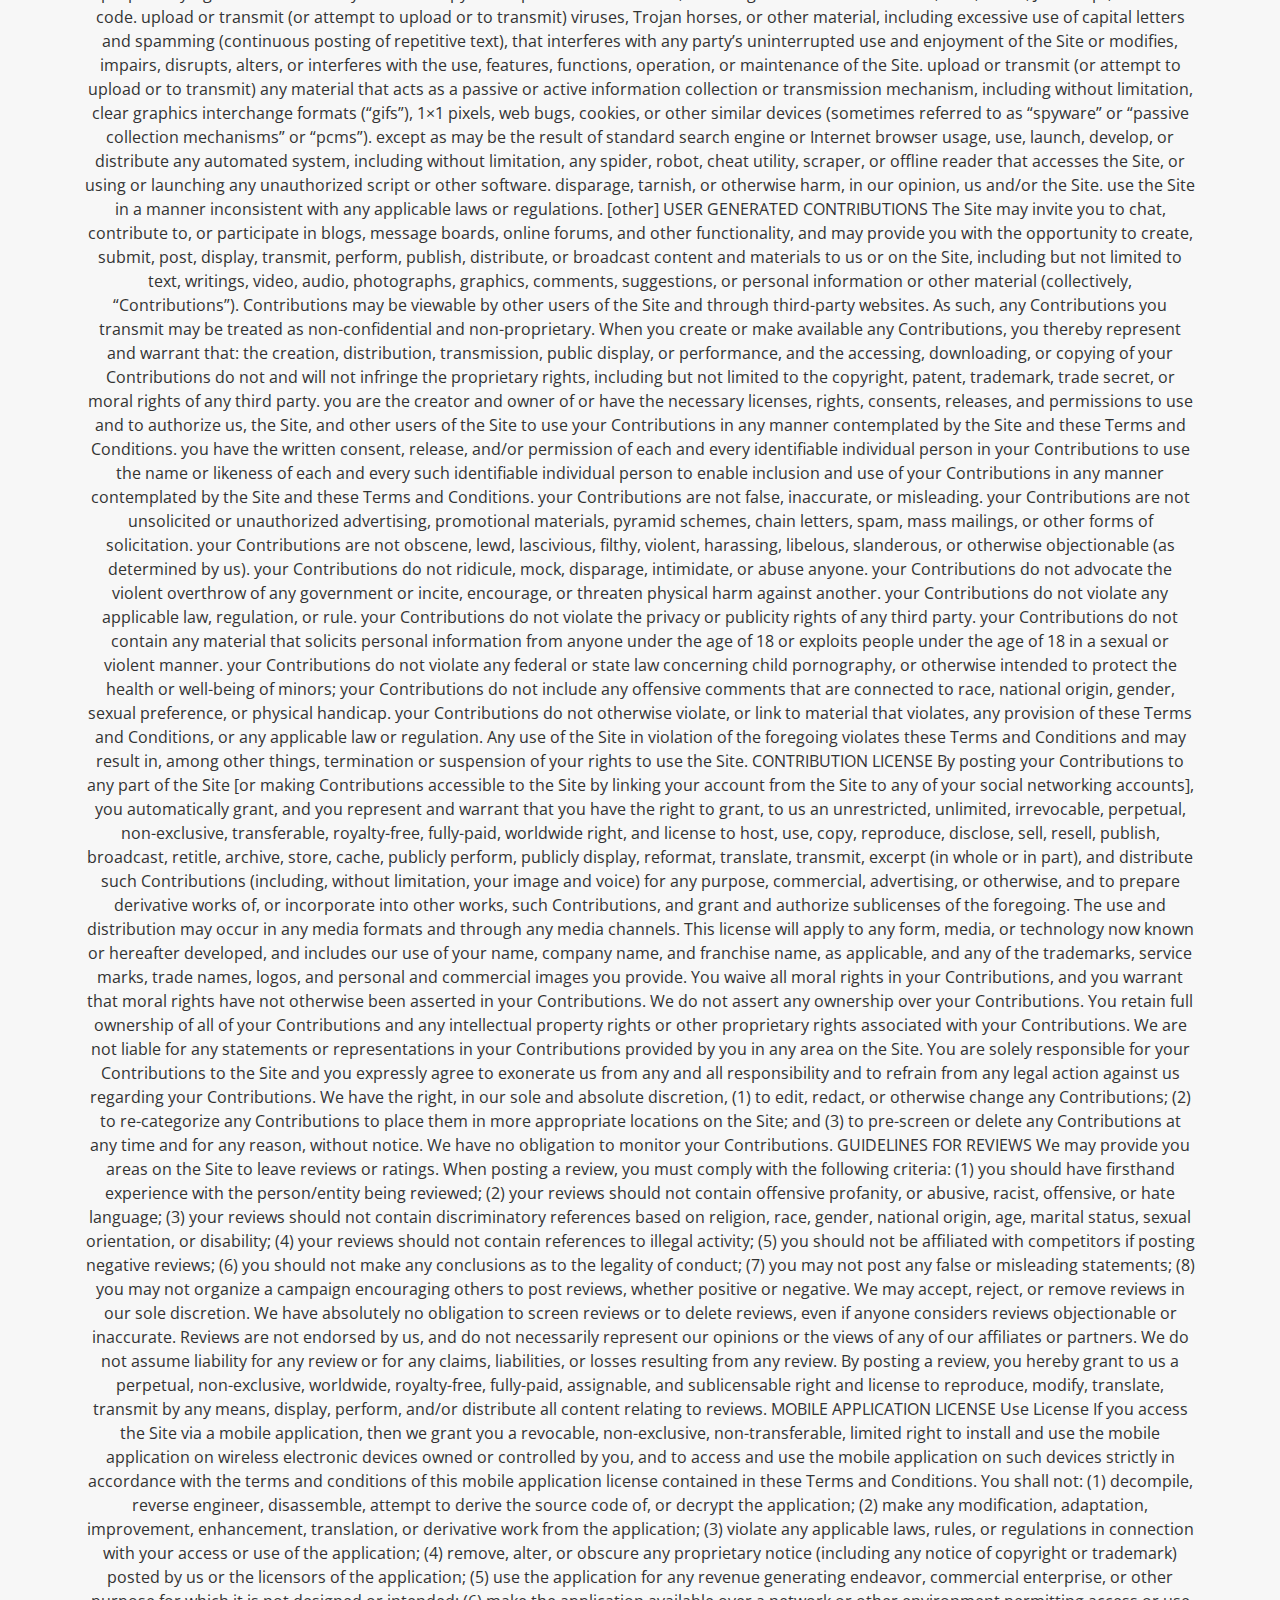
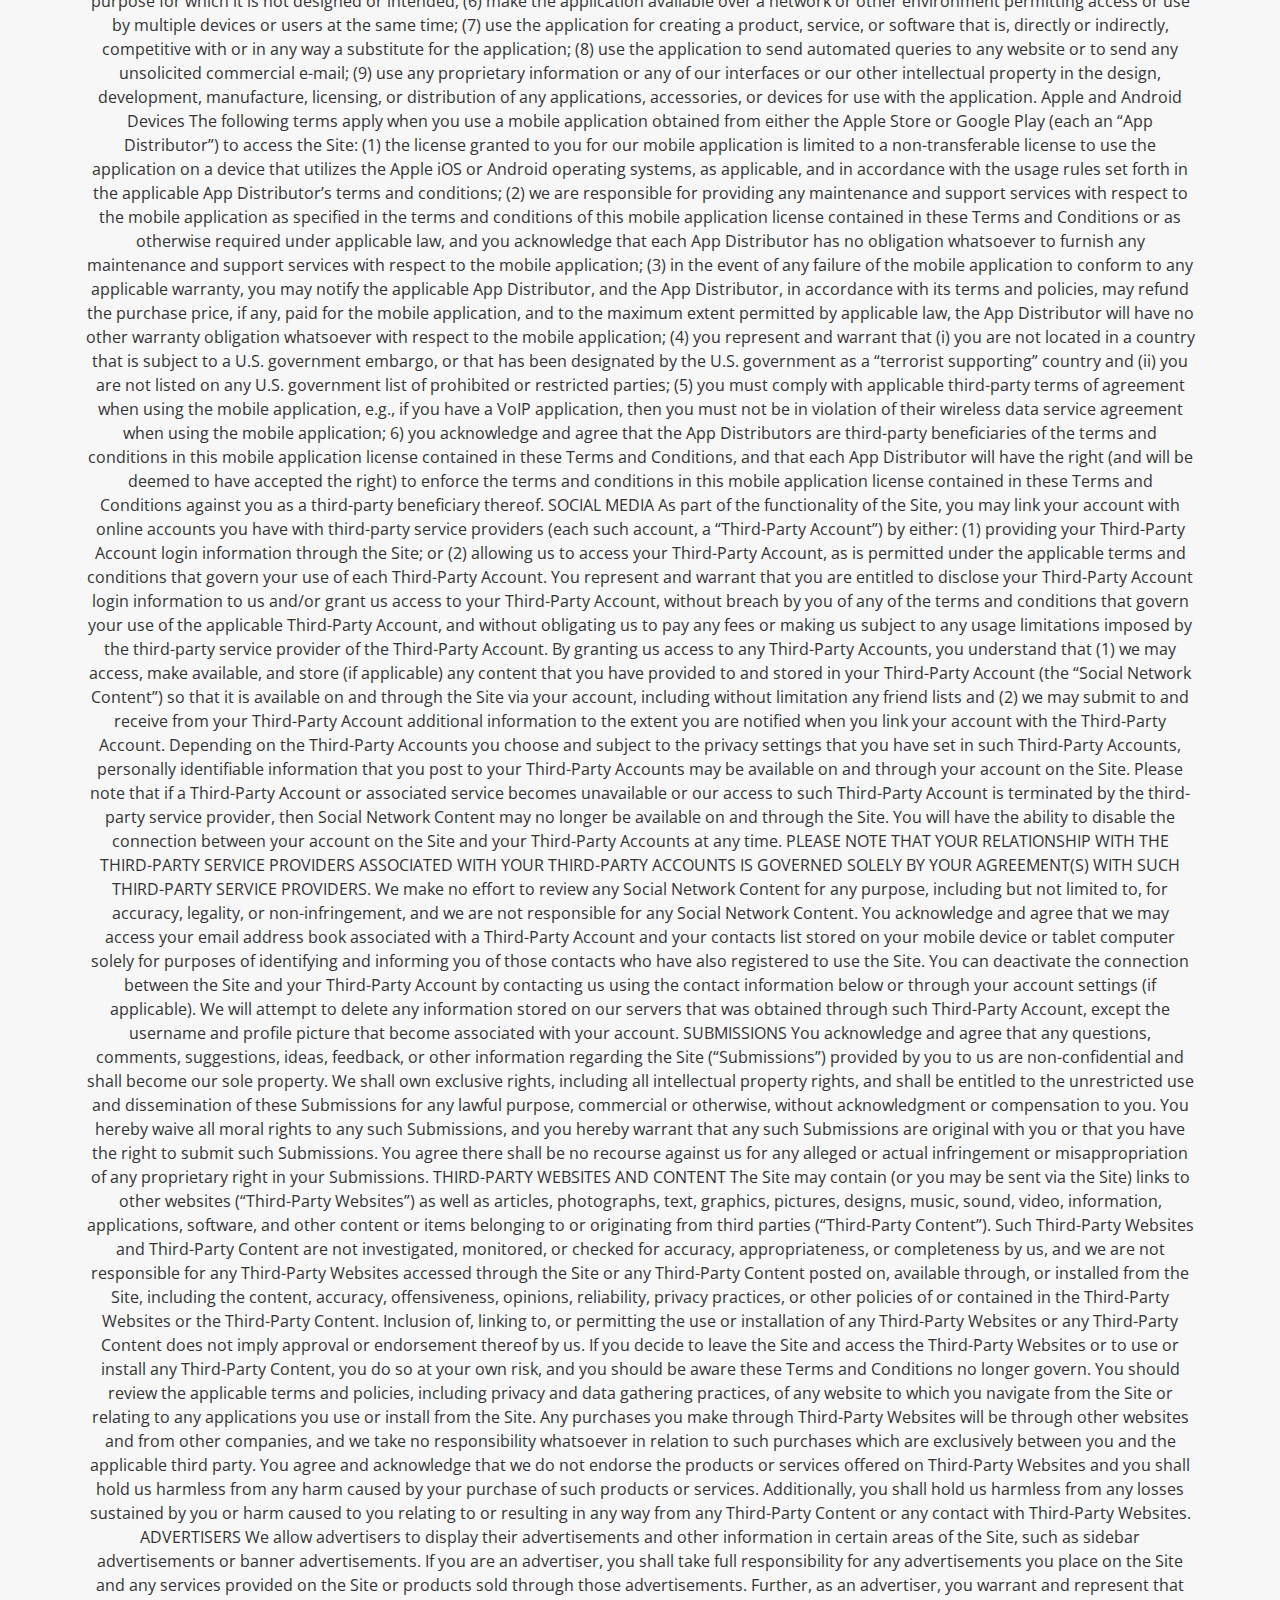
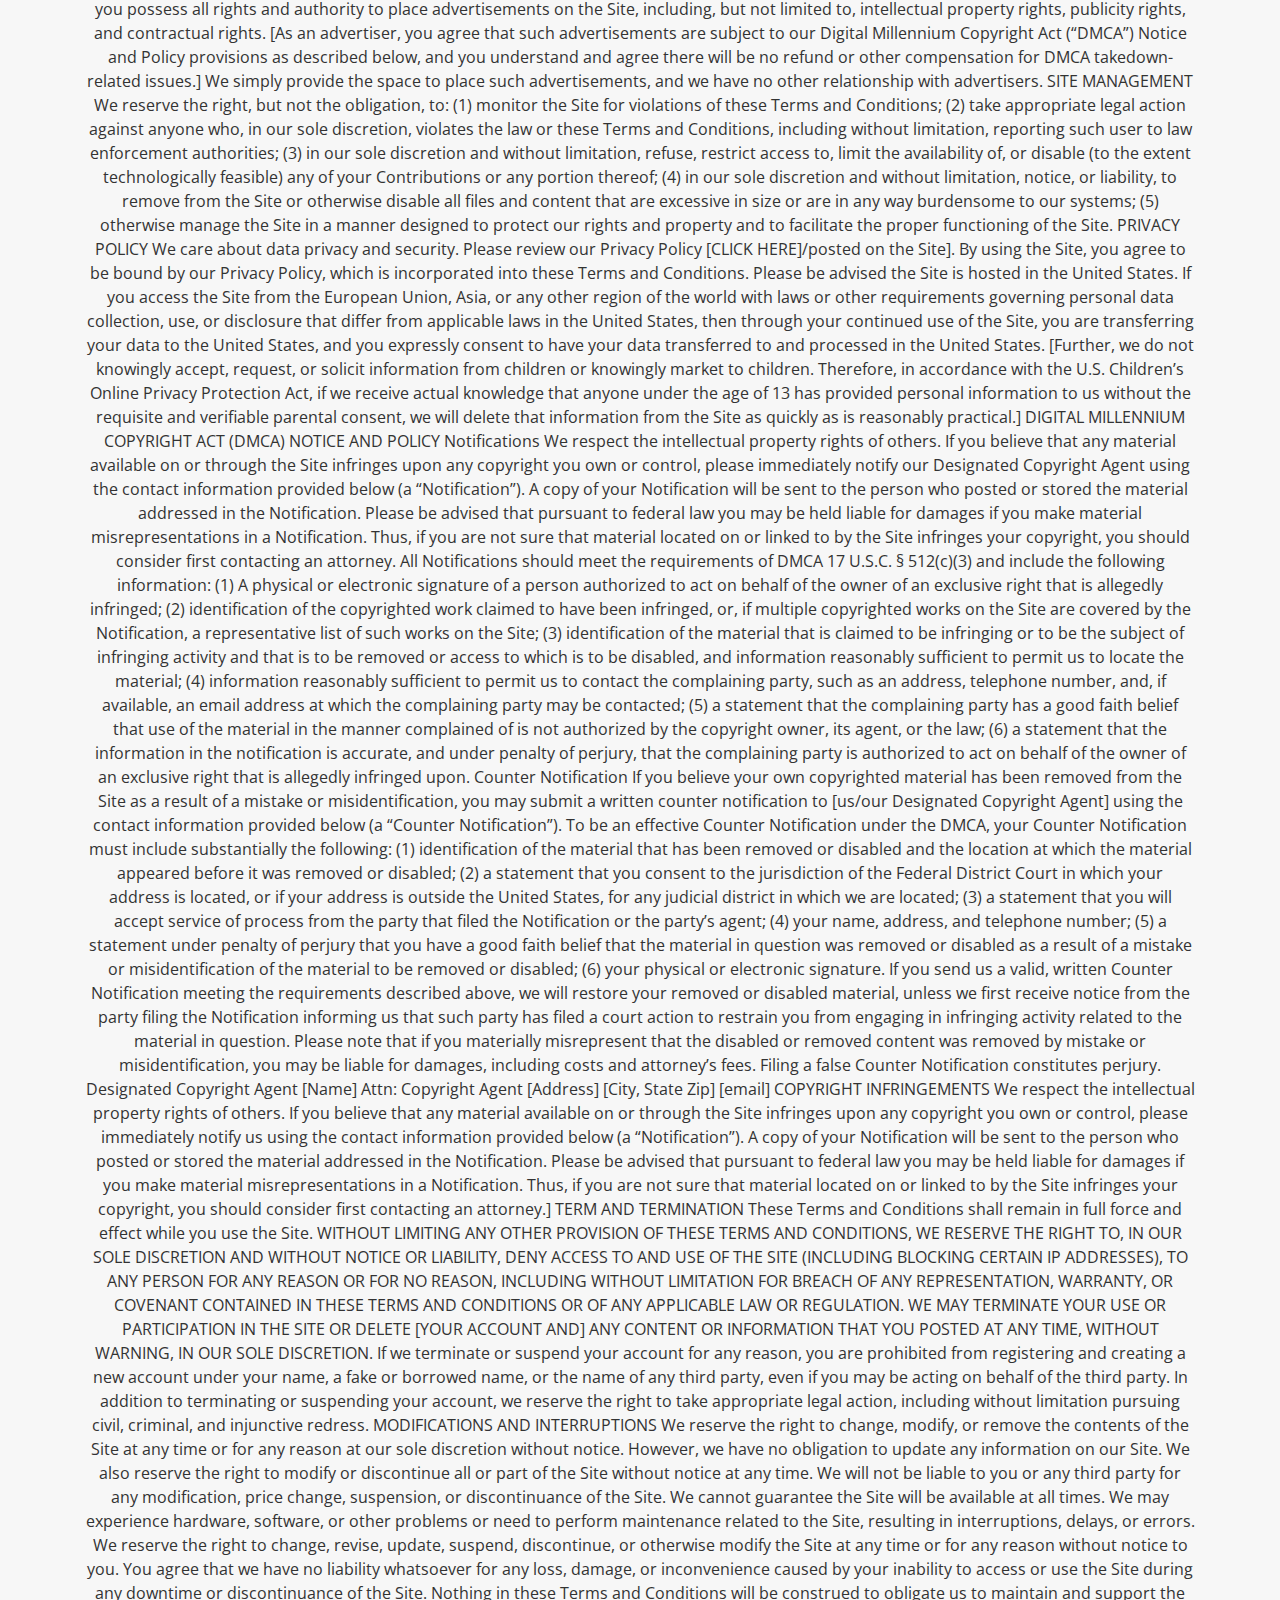
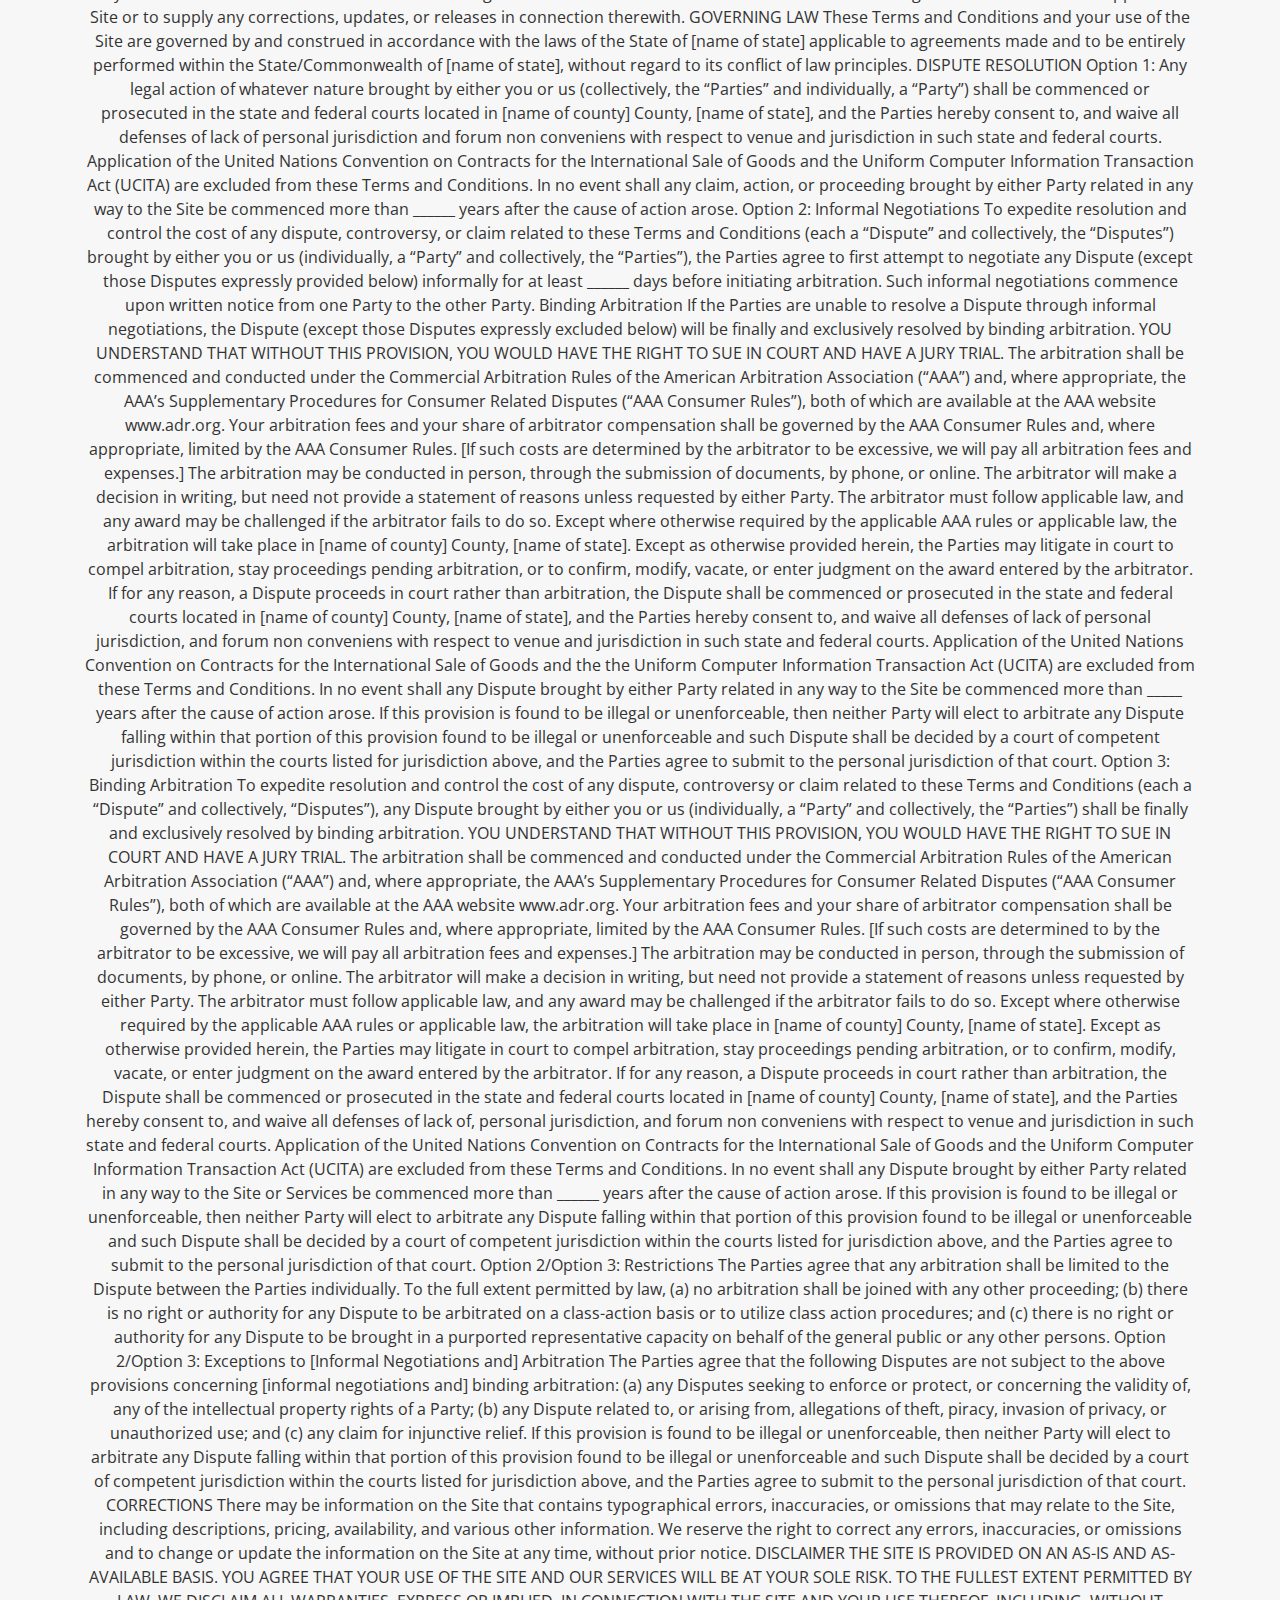
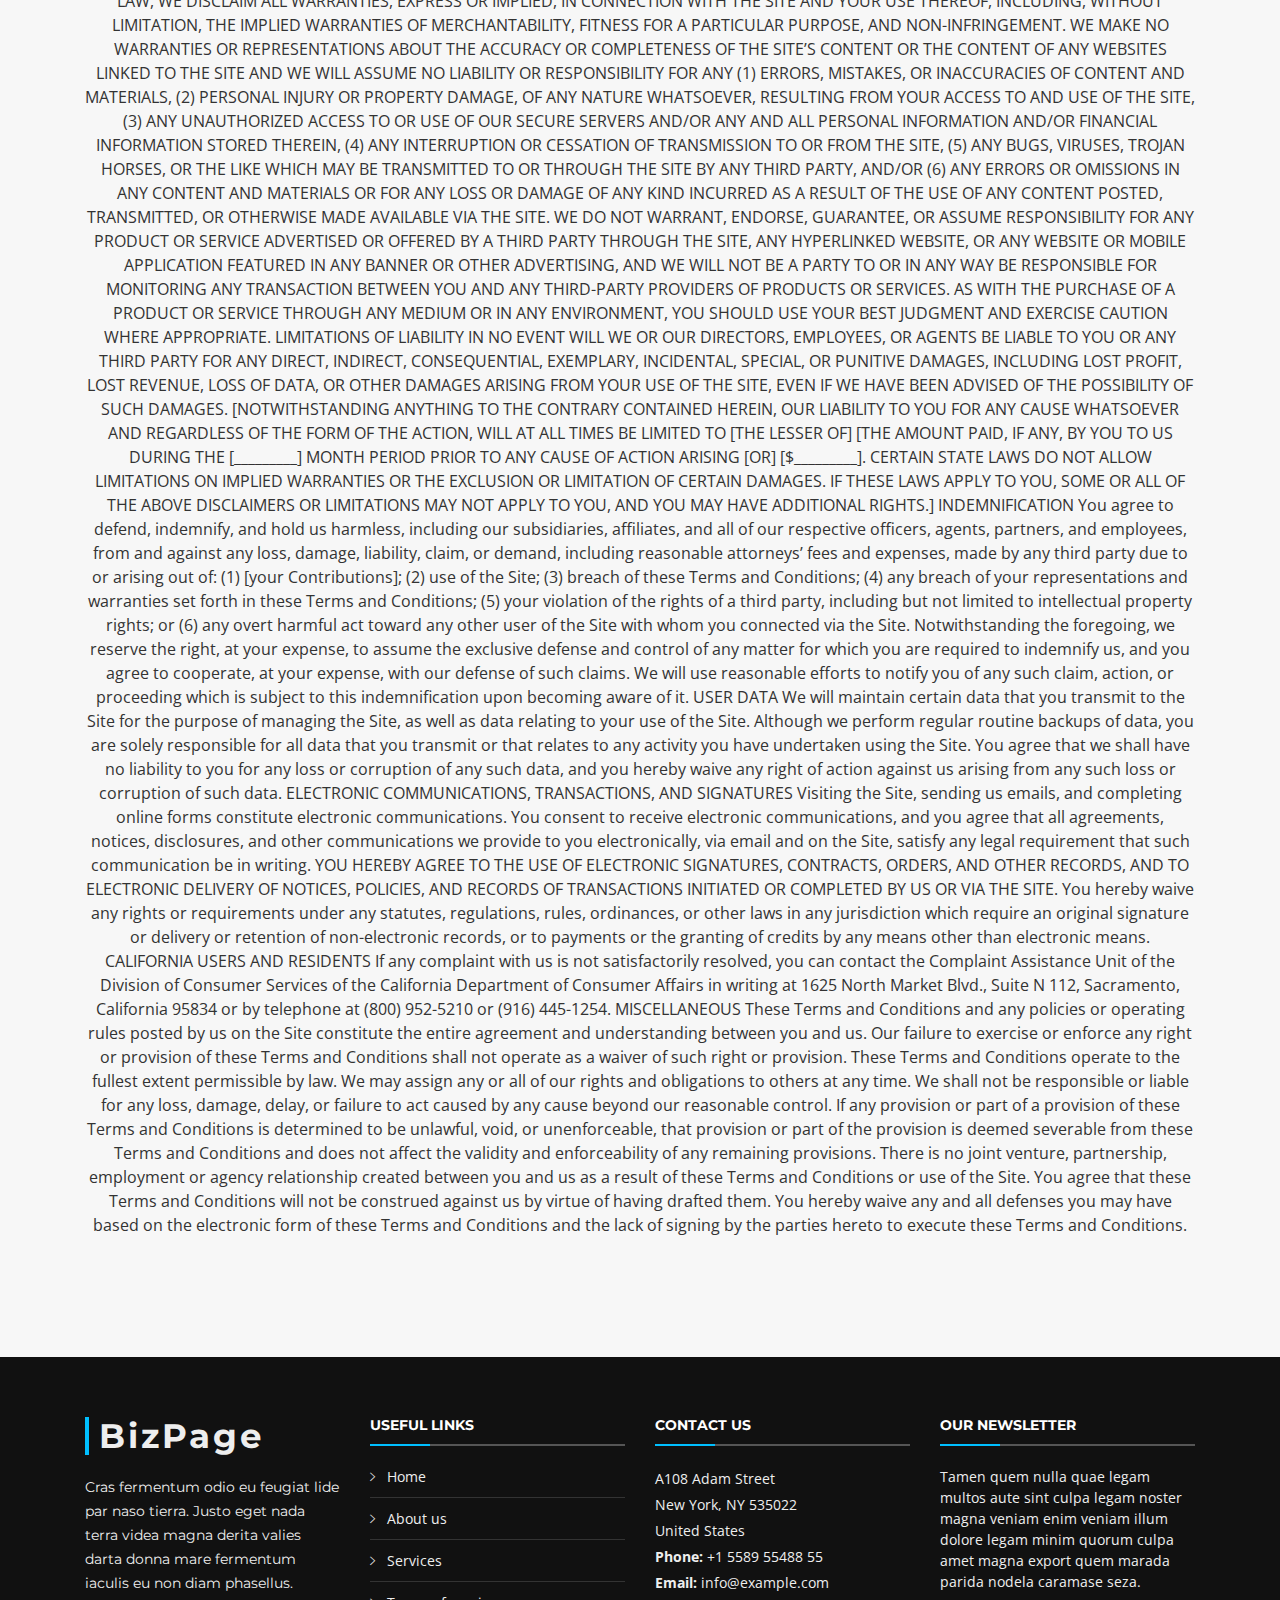
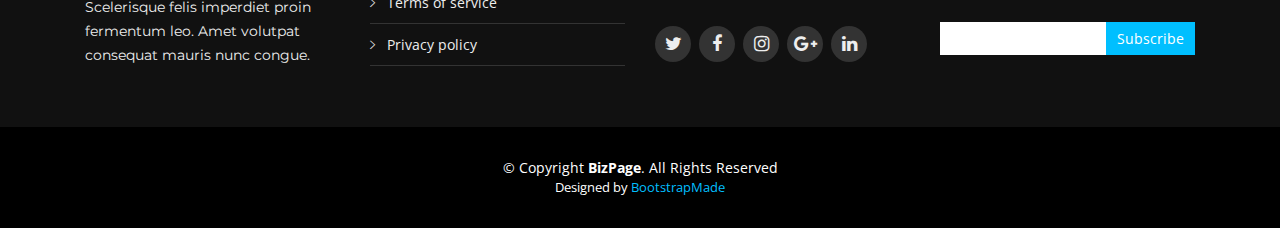
<file: terms.html>
<!DOCTYPE html>
<html lang="en">
<head>
  <meta charset="utf-8">
  <title>EL.Portfolio</title>
  <meta content="width=device-width, initial-scale=1.0" name="viewport">
  <meta content="" name="keywords">
  <meta content="" name="description">

  <!-- Favicons --><!-- 
  <link href="img/favicon.png" rel="icon"> -->
  <link href="img/apple-touch-icon.png" rel="apple-touch-icon">

  <!-- Google Fonts -->
  <link href="https://fonts.googleapis.com/css?family=Open+Sans:300,300i,400,400i,700,700i|Montserrat:300,400,500,700" rel="stylesheet">

  <!-- Bootstrap CSS File -->
  <link href="lib/bootstrap/css/bootstrap.min.css" rel="stylesheet">

  <!-- Libraries CSS Files -->
  <link href="lib/font-awesome/css/font-awesome.min.css" rel="stylesheet">
  <link href="lib/animate/animate.min.css" rel="stylesheet">
  <link href="lib/ionicons/css/ionicons.min.css" rel="stylesheet">
  <link href="lib/owlcarousel/assets/owl.carousel.min.css" rel="stylesheet">
  <link href="lib/lightbox/css/lightbox.min.css" rel="stylesheet">

  <!-- Main Stylesheet File -->
  <link href="css/style.css" rel="stylesheet">

  <!-- =======================================================
    Theme Name: BizPage
    Theme URL: https://bootstrapmade.com/bizpage-bootstrap-business-template/
    Author: BootstrapMade.com
    License: https://bootstrapmade.com/license/
  ======================================================= -->
</head>

<body>
  <!--==========================
    Header
  ============================-->
  <header id="head">
    <div class="container-fluid">

      <div id="logo" class="pull-left">
        <h1><a href="#intro" class="scrollto">EL</a></h1>
        <!-- Uncomment below if you prefer to use an image logo -->
        <!-- <a href="#intro"><img src="img/logo.png" alt="" title="" /></a>-->
      </div>

      <nav id="nav-menu-container">
        <ul class="nav-menu">
          <li><a href="index.html">Home</a></li>
          <li><a href="#team">About</a></li>
          <li class="menu-has-children"><a href="">Members</a>
            <ul>
              <li><a href="loyola.html">Michelle Loyola</a></li>
              <li><a href="escobar.html">Paolo Escobar</a></li>
            </ul>
          </li>
        </ul>
      </nav><!-- #nav-menu-container -->
    </div>
  </header><!-- #header -->

   <div style="padding-top:10%"></div>

    <!--==========================
      Portfolio Section
    ============================-->
    <section id="portfolio"  class="section-bg" >
      <div class="container">

        <header class="section-header">
          <h3 class="section-title">Terms of Services</h3>
          <p>These Terms and Conditions constitute a legally binding agreement made between you, whether personally or on behalf of an entity (“you”) and [business entity name] (“we,” “us” or “our”), concerning your access to and use of the [website name.com] website as well as any other media form, media channel, mobile website or mobile application related, linked, or otherwise connected thereto (collectively, the “Site”).

You agree that by accessing the Site, you have read, understood, and agree to be bound by all of these Terms and Conditions. If you do not agree with all of these Terms and Conditions, then you are expressly prohibited from using the Site and you must discontinue use immediately.

Supplemental terms and conditions or documents that may be posted on the Site from time to time are hereby expressly incorporated herein by reference. We reserve the right, in our sole discretion, to make changes or modifications to these Terms and Conditions at any time and for any reason.

We will alert you about any changes by updating the “Last updated” date of these Terms and Conditions, and you waive any right to receive specific notice of each such change.

It is your responsibility to periodically review these Terms and Conditions to stay informed of updates. You will be subject to, and will be deemed to have been made aware of and to have accepted, the changes in any revised Terms and Conditions by your continued use of the Site after the date such revised Terms and Conditions are posted.

The information provided on the Site is not intended for distribution to or use by any person or entity in any jurisdiction or country where such distribution or use would be contrary to law or regulation or which would subject us to any registration requirement within such jurisdiction or country.

Accordingly, those persons who choose to access the Site from other locations do so on their own initiative and are solely responsible for compliance with local laws, if and to the extent local laws are applicable.

These terms and conditions were generated by Termly’s Terms and Conditions Generator.

Option 1: The Site is intended for users who are at least 18 years old. Persons under the age of 18 are not permitted to register for the Site.

Option 2: [The Site is intended for users who are at least 13 years of age.] All users who are minors in the jurisdiction in which they reside (generally under the age of 18) must have the permission of, and be directly supervised by, their parent or guardian to use the Site. If you are a minor, you must have your parent or guardian read and agree to these Terms and Conditions prior to you using the Site.

INTELLECTUAL PROPERTY RIGHTS

Unless otherwise indicated, the Site is our proprietary property and all source code, databases, functionality, software, website designs, audio, video, text, photographs, and graphics on the Site (collectively, the “Content”) and the trademarks, service marks, and logos contained therein (the “Marks”) are owned or controlled by us or licensed to us, and are protected by copyright and trademark laws and various other intellectual property rights and unfair competition laws of the United States, foreign jurisdictions, and international conventions.

The Content and the Marks are provided on the Site “AS IS” for your information and personal use only. Except as expressly provided in these Terms and Conditions, no part of the Site and no Content or Marks may be copied, reproduced, aggregated, republished, uploaded, posted, publicly displayed, encoded, translated, transmitted, distributed, sold, licensed, or otherwise exploited for any commercial purpose whatsoever, without our express prior written permission.

Provided that you are eligible to use the Site, you are granted a limited license to access and use the Site and to download or print a copy of any portion of the Content to which you have properly gained access solely for your personal, non-commercial use. We reserve all rights not expressly granted to you in and to the Site, the Content and the Marks.

USER REPRESENTATIONS

By using the Site, you represent and warrant that:

[(1) all registration information you submit will be true, accurate, current, and complete; (2) you will maintain the accuracy of such information and promptly update such registration information as necessary;]

(3) you have the legal capacity and you agree to comply with these Terms and Conditions;

[(4) you are not under the age of 13;]

(5) not a minor in the jurisdiction in which you reside [, or if a minor, you have received parental permission to use the Site];

(6) you will not access the Site through automated or non-human means, whether through a bot, script, or otherwise;

(7) you will not use the Site for any illegal or unauthorized purpose;

(8) your use of the Site will not violate any applicable law or regulation.

If you provide any information that is untrue, inaccurate, not current, or incomplete, we have the right to suspend or terminate your account and refuse any and all current or future use of the Site (or any portion thereof).

USER REGISTRATION

You may be required to register with the Site. You agree to keep your password confidential and will be responsible for all use of your account and password. We reserve the right to remove, reclaim, or change a username you select if we determine, in our sole discretion, that such username is inappropriate, obscene, or otherwise objectionable.

PROHIBITED ACTIVITIES

You may not access or use the Site for any purpose other than that for which we make the Site available. The Site may not be used in connection with any commercial endeavors except those that are specifically endorsed or approved by us.

As a user of the Site, you agree not to:

systematically retrieve data or other content from the Site to create or compile, directly or indirectly, a collection, compilation, database, or directory without written permission from us.
make any unauthorized use of the Site, including collecting usernames and/or email addresses of users by electronic or other means for the purpose of sending unsolicited email, or creating user accounts by automated means or under false pretenses.
use a buying agent or purchasing agent to make purchases on the Site.
use the Site to advertise or offer to sell goods and services.
circumvent, disable, or otherwise interfere with security-related features of the Site, including features that prevent or restrict the use or copying of any Content or enforce limitations on the use of the Site and/or the Content contained therein.
engage in unauthorized framing of or linking to the Site.
trick, defraud, or mislead us and other users, especially in any attempt to learn sensitive account information such as user passwords;
make improper use of our support services or submit false reports of abuse or misconduct.
engage in any automated use of the system, such as using scripts to send comments or messages, or using any data mining, robots, or similar data gathering and extraction tools.
interfere with, disrupt, or create an undue burden on the Site or the networks or services connected to the Site.
attempt to impersonate another user or person or use the username of another user.
sell or otherwise transfer your profile.
use any information obtained from the Site in order to harass, abuse, or harm another person.
use the Site as part of any effort to compete with us or otherwise use the Site and/or the Content for any revenue-generating endeavor or commercial enterprise.
decipher, decompile, disassemble, or reverse engineer any of the software comprising or in any way making up a part of the Site.
attempt to bypass any measures of the Site designed to prevent or restrict access to the Site, or any portion of the Site.
harass, annoy, intimidate, or threaten any of our employees or agents engaged in providing any portion of the Site to you.
delete the copyright or other proprietary rights notice from any Content.
copy or adapt the Site’s software, including but not limited to Flash, PHP, HTML, JavaScript, or other code.
upload or transmit (or attempt to upload or to transmit) viruses, Trojan horses, or other material, including excessive use of capital letters and spamming (continuous posting of repetitive text), that interferes with any party’s uninterrupted use and enjoyment of the Site or modifies, impairs, disrupts, alters, or interferes with the use, features, functions, operation, or maintenance of the Site.
upload or transmit (or attempt to upload or to transmit) any material that acts as a passive or active information collection or transmission mechanism, including without limitation, clear graphics interchange formats (“gifs”), 1×1 pixels, web bugs, cookies, or other similar devices (sometimes referred to as “spyware” or “passive collection mechanisms” or “pcms”).
except as may be the result of standard search engine or Internet browser usage, use, launch, develop, or distribute any automated system, including without limitation, any spider, robot, cheat utility, scraper, or offline reader that accesses the Site, or using or launching any unauthorized script or other software.
disparage, tarnish, or otherwise harm, in our opinion, us and/or the Site.
use the Site in a manner inconsistent with any applicable laws or regulations.
[other]
USER GENERATED CONTRIBUTIONS

The Site may invite you to chat, contribute to, or participate in blogs, message boards, online forums, and other functionality, and may provide you with the opportunity to create, submit, post, display, transmit, perform, publish, distribute, or broadcast content and materials to us or on the Site, including but not limited to text, writings, video, audio, photographs, graphics, comments, suggestions, or personal information or other material (collectively, “Contributions”).

Contributions may be viewable by other users of the Site and through third-party websites. As such, any Contributions you transmit may be treated as non-confidential and non-proprietary. When you create or make available any Contributions, you thereby represent and warrant that:

the creation, distribution, transmission, public display, or performance, and the accessing, downloading, or copying of your Contributions do not and will not infringe the proprietary rights, including but not limited to the copyright, patent, trademark, trade secret, or moral rights of any third party.
you are the creator and owner of or have the necessary licenses, rights, consents, releases, and permissions to use and to authorize us, the Site, and other users of the Site to use your Contributions in any manner contemplated by the Site and these Terms and Conditions.
you have the written consent, release, and/or permission of each and every identifiable individual person in your Contributions to use the name or likeness of each and every such identifiable individual person to enable inclusion and use of your Contributions in any manner contemplated by the Site and these Terms and Conditions.
your Contributions are not false, inaccurate, or misleading.
your Contributions are not unsolicited or unauthorized advertising, promotional materials, pyramid schemes, chain letters, spam, mass mailings, or other forms of solicitation.
your Contributions are not obscene, lewd, lascivious, filthy, violent, harassing, libelous, slanderous, or otherwise objectionable (as determined by us).
your Contributions do not ridicule, mock, disparage, intimidate, or abuse anyone.
your Contributions do not advocate the violent overthrow of any government or incite, encourage, or threaten physical harm against another.
your Contributions do not violate any applicable law, regulation, or rule.
your Contributions do not violate the privacy or publicity rights of any third party.
your Contributions do not contain any material that solicits personal information from anyone under the age of 18 or exploits people under the age of 18 in a sexual or violent manner.
your Contributions do not violate any federal or state law concerning child pornography, or otherwise intended to protect the health or well-being of minors;
your Contributions do not include any offensive comments that are connected to race, national origin, gender, sexual preference, or physical handicap.
your Contributions do not otherwise violate, or link to material that violates, any provision of these Terms and Conditions, or any applicable law or regulation.
Any use of the Site in violation of the foregoing violates these Terms and Conditions and may result in, among other things, termination or suspension of your rights to use the Site.

CONTRIBUTION LICENSE

By posting your Contributions to any part of the Site [or making Contributions accessible to the Site by linking your account from the Site to any of your social networking accounts], you automatically grant, and you represent and warrant that you have the right to grant, to us an unrestricted, unlimited, irrevocable, perpetual, non-exclusive, transferable, royalty-free, fully-paid, worldwide right, and license to host, use, copy, reproduce, disclose, sell, resell, publish, broadcast, retitle, archive, store, cache, publicly perform, publicly display, reformat, translate, transmit, excerpt (in whole or in part), and distribute such Contributions (including, without limitation, your image and voice) for any purpose, commercial, advertising, or otherwise, and to prepare derivative works of, or incorporate into other works, such Contributions, and grant and authorize sublicenses of the foregoing. The use and distribution may occur in any media formats and through any media channels.

This license will apply to any form, media, or technology now known or hereafter developed, and includes our use of your name, company name, and franchise name, as applicable, and any of the trademarks, service marks, trade names, logos, and personal and commercial images you provide. You waive all moral rights in your Contributions, and you warrant that moral rights have not otherwise been asserted in your Contributions.

We do not assert any ownership over your Contributions. You retain full ownership of all of your Contributions and any intellectual property rights or other proprietary rights associated with your Contributions. We are not liable for any statements or representations in your Contributions provided by you in any area on the Site.

You are solely responsible for your Contributions to the Site and you expressly agree to exonerate us from any and all responsibility and to refrain from any legal action against us regarding your Contributions.

We have the right, in our sole and absolute discretion, (1) to edit, redact, or otherwise change any Contributions; (2) to re-categorize any Contributions to place them in more appropriate locations on the Site; and (3) to pre-screen or delete any Contributions at any time and for any reason, without notice. We have no obligation to monitor your Contributions.

GUIDELINES FOR REVIEWS

We may provide you areas on the Site to leave reviews or ratings. When posting a review, you must comply with the following criteria:

(1) you should have firsthand experience with the person/entity being reviewed;

(2) your reviews should not contain offensive profanity, or abusive, racist, offensive, or hate language;

(3) your reviews should not contain discriminatory references based on religion, race, gender, national origin, age, marital status, sexual orientation, or disability;

(4) your reviews should not contain references to illegal activity;

(5) you should not be affiliated with competitors if posting negative reviews;

(6) you should not make any conclusions as to the legality of conduct;

(7) you may not post any false or misleading statements;

(8) you may not organize a campaign encouraging others to post reviews, whether positive or negative.

We may accept, reject, or remove reviews in our sole discretion. We have absolutely no obligation to screen reviews or to delete reviews, even if anyone considers reviews objectionable or inaccurate. Reviews are not endorsed by us, and do not necessarily represent our opinions or the views of any of our affiliates or partners.

We do not assume liability for any review or for any claims, liabilities, or losses resulting from any review. By posting a review, you hereby grant to us a perpetual, non-exclusive, worldwide, royalty-free, fully-paid, assignable, and sublicensable right and license to reproduce, modify, translate, transmit by any means, display, perform, and/or distribute all content relating to reviews.

MOBILE APPLICATION LICENSE

Use License

If you access the Site via a mobile application, then we grant you a revocable, non-exclusive, non-transferable, limited right to install and use the mobile application on wireless electronic devices owned or controlled by you, and to access and use the mobile application on such devices strictly in accordance with the terms and conditions of this mobile application license contained in these Terms and Conditions.

You shall not:

(1) decompile, reverse engineer, disassemble, attempt to derive the source code of, or decrypt the application;

(2) make any modification, adaptation, improvement, enhancement, translation, or derivative work from the application;

(3) violate any applicable laws, rules, or regulations in connection with your access or use of the application;

(4) remove, alter, or obscure any proprietary notice (including any notice of copyright or trademark) posted by us or the licensors of the application;

(5) use the application for any revenue generating endeavor, commercial enterprise, or other purpose for which it is not designed or intended;

(6) make the application available over a network or other environment permitting access or use by multiple devices or users at the same time;

(7) use the application for creating a product, service, or software that is, directly or indirectly, competitive with or in any way a substitute for the application;

(8) use the application to send automated queries to any website or to send any unsolicited commercial e-mail;

(9) use any proprietary information or any of our interfaces or our other intellectual property in the design, development, manufacture, licensing, or distribution of any applications, accessories, or devices for use with the application.

Apple and Android Devices

The following terms apply when you use a mobile application obtained from either the Apple Store or Google Play (each an “App Distributor”) to access the Site:

(1) the license granted to you for our mobile application is limited to a non-transferable license to use the application on a device that utilizes the Apple iOS or Android operating systems, as applicable, and in accordance with the usage rules set forth in the applicable App Distributor’s terms and conditions;

(2) we are responsible for providing any maintenance and support services with respect to the mobile application as specified in the terms and conditions of this mobile application license contained in these Terms and Conditions or as otherwise required under applicable law, and you acknowledge that each App Distributor has no obligation whatsoever to furnish any maintenance and support services with respect to the mobile application;

(3) in the event of any failure of the mobile application to conform to any applicable warranty, you may notify the applicable App Distributor, and the App Distributor, in accordance with its terms and policies, may refund the purchase price, if any, paid for the mobile application, and to the maximum extent permitted by applicable law, the App Distributor will have no other warranty obligation whatsoever with respect to the mobile application;

(4) you represent and warrant that (i) you are not located in a country that is subject to a U.S. government embargo, or that has been designated by the U.S. government as a “terrorist supporting” country and (ii) you are not listed on any U.S. government list of prohibited or restricted parties;

(5) you must comply with applicable third-party terms of agreement when using the mobile application, e.g., if you have a VoIP application, then you must not be in violation of their wireless data service agreement when using the mobile application;

6) you acknowledge and agree that the App Distributors are third-party beneficiaries of the terms and conditions in this mobile application license contained in these Terms and Conditions, and that each App Distributor will have the right (and will be deemed to have accepted the right) to enforce the terms and conditions in this mobile application license contained in these Terms and Conditions against you as a third-party beneficiary thereof.

SOCIAL MEDIA

As part of the functionality of the Site, you may link your account with online accounts you have with third-party service providers (each such account, a “Third-Party Account”) by either: (1) providing your Third-Party Account login information through the Site; or (2) allowing us to access your Third-Party Account, as is permitted under the applicable terms and conditions that govern your use of each Third-Party Account.

You represent and warrant that you are entitled to disclose your Third-Party Account login information to us and/or grant us access to your Third-Party Account, without breach by you of any of the terms and conditions that govern your use of the applicable Third-Party Account, and without obligating us to pay any fees or making us subject to any usage limitations imposed by the third-party service provider of the Third-Party Account.

By granting us access to any Third-Party Accounts, you understand that (1) we may access, make available, and store (if applicable) any content that you have provided to and stored in your Third-Party Account (the “Social Network Content”) so that it is available on and through the Site via your account, including without limitation any friend lists and (2) we may submit to and receive from your Third-Party Account additional information to the extent you are notified when you link your account with the Third-Party Account.

Depending on the Third-Party Accounts you choose and subject to the privacy settings that you have set in such Third-Party Accounts, personally identifiable information that you post to your Third-Party Accounts may be available on and through your account on the Site.

Please note that if a Third-Party Account or associated service becomes unavailable or our access to such Third-Party Account is terminated by the third-party service provider, then Social Network Content may no longer be available on and through the Site. You will have the ability to disable the connection between your account on the Site and your Third-Party Accounts at any time.

PLEASE NOTE THAT YOUR RELATIONSHIP WITH THE THIRD-PARTY SERVICE PROVIDERS ASSOCIATED WITH YOUR THIRD-PARTY ACCOUNTS IS GOVERNED SOLELY BY YOUR AGREEMENT(S) WITH SUCH THIRD-PARTY SERVICE PROVIDERS.

We make no effort to review any Social Network Content for any purpose, including but not limited to, for accuracy, legality, or non-infringement, and we are not responsible for any Social Network Content.

You acknowledge and agree that we may access your email address book associated with a Third-Party Account and your contacts list stored on your mobile device or tablet computer solely for purposes of identifying and informing you of those contacts who have also registered to use the Site.

You can deactivate the connection between the Site and your Third-Party Account by contacting us using the contact information below or through your account settings (if applicable). We will attempt to delete any information stored on our servers that was obtained through such Third-Party Account, except the username and profile picture that become associated with your account.

SUBMISSIONS

You acknowledge and agree that any questions, comments, suggestions, ideas, feedback, or other information regarding the Site (“Submissions”) provided by you to us are non-confidential and shall become our sole property. We shall own exclusive rights, including all intellectual property rights, and shall be entitled to the unrestricted use and dissemination of these Submissions for any lawful purpose, commercial or otherwise, without acknowledgment or compensation to you.

You hereby waive all moral rights to any such Submissions, and you hereby warrant that any such Submissions are original with you or that you have the right to submit such Submissions. You agree there shall be no recourse against us for any alleged or actual infringement or misappropriation of any proprietary right in your Submissions.

THIRD-PARTY WEBSITES AND CONTENT

The Site may contain (or you may be sent via the Site) links to other websites (“Third-Party Websites”) as well as articles, photographs, text, graphics, pictures, designs, music, sound, video, information, applications, software, and other content or items belonging to or originating from third parties (“Third-Party Content”).

Such Third-Party Websites and Third-Party Content are not investigated, monitored, or checked for accuracy, appropriateness, or completeness by us, and we are not responsible for any Third-Party Websites accessed through the Site or any Third-Party Content posted on, available through, or installed from the Site, including the content, accuracy, offensiveness, opinions, reliability, privacy practices, or other policies of or contained in the Third-Party Websites or the Third-Party Content.

Inclusion of, linking to, or permitting the use or installation of any Third-Party Websites or any Third-Party Content does not imply approval or endorsement thereof by us. If you decide to leave the Site and access the Third-Party Websites or to use or install any Third-Party Content, you do so at your own risk, and you should be aware these Terms and Conditions no longer govern.

You should review the applicable terms and policies, including privacy and data gathering practices, of any website to which you navigate from the Site or relating to any applications you use or install from the Site. Any purchases you make through Third-Party Websites will be through other websites and from other companies, and we take no responsibility whatsoever in relation to such purchases which are exclusively between you and the applicable third party.

You agree and acknowledge that we do not endorse the products or services offered on Third-Party Websites and you shall hold us harmless from any harm caused by your purchase of such products or services. Additionally, you shall hold us harmless from any losses sustained by you or harm caused to you relating to or resulting in any way from any Third-Party Content or any contact with Third-Party Websites.

ADVERTISERS

We allow advertisers to display their advertisements and other information in certain areas of the Site, such as sidebar advertisements or banner advertisements. If you are an advertiser, you shall take full responsibility for any advertisements you place on the Site and any services provided on the Site or products sold through those advertisements.

Further, as an advertiser, you warrant and represent that you possess all rights and authority to place advertisements on the Site, including, but not limited to, intellectual property rights, publicity rights, and contractual rights.

[As an advertiser, you agree that such advertisements are subject to our Digital Millennium Copyright Act (“DMCA”) Notice and Policy provisions as described below, and you understand and agree there will be no refund or other compensation for DMCA takedown-related issues.] We simply provide the space to place such advertisements, and we have no other relationship with advertisers.

SITE MANAGEMENT

We reserve the right, but not the obligation, to:

(1) monitor the Site for violations of these Terms and Conditions;

(2) take appropriate legal action against anyone who, in our sole discretion, violates the law or these Terms and Conditions, including without limitation, reporting such user to law enforcement authorities;

(3) in our sole discretion and without limitation, refuse, restrict access to, limit the availability of, or disable (to the extent technologically feasible) any of your Contributions or any portion thereof;

(4) in our sole discretion and without limitation, notice, or liability, to remove from the Site or otherwise disable all files and content that are excessive in size or are in any way burdensome to our systems;

(5) otherwise manage the Site in a manner designed to protect our rights and property and to facilitate the proper functioning of the Site.

PRIVACY POLICY

We care about data privacy and security. Please review our Privacy Policy [CLICK HERE]/posted on the Site]. By using the Site, you agree to be bound by our Privacy Policy, which is incorporated into these Terms and Conditions. Please be advised the Site is hosted in the United States.

If you access the Site from the European Union, Asia, or any other region of the world with laws or other requirements governing personal data collection, use, or disclosure that differ from applicable laws in the United States, then through your continued use of the Site, you are transferring your data to the United States, and you expressly consent to have your data transferred to and processed in the United States.

[Further, we do not knowingly accept, request, or solicit information from children or knowingly market to children. Therefore, in accordance with the U.S. Children’s Online Privacy Protection Act, if we receive actual knowledge that anyone under the age of 13 has provided personal information to us without the requisite and verifiable parental consent, we will delete that information from the Site as quickly as is reasonably practical.]

DIGITAL MILLENNIUM COPYRIGHT ACT (DMCA) NOTICE AND POLICY

Notifications

We respect the intellectual property rights of others. If you believe that any material available on or through the Site infringes upon any copyright you own or control, please immediately notify our Designated Copyright Agent using the contact information provided below (a “Notification”).

A copy of your Notification will be sent to the person who posted or stored the material addressed in the Notification. Please be advised that pursuant to federal law you may be held liable for damages if you make material misrepresentations in a Notification. Thus, if you are not sure that material located on or linked to by the Site infringes your copyright, you should consider first contacting an attorney.

All Notifications should meet the requirements of DMCA 17 U.S.C. § 512(c)(3) and include the following information:

(1) A physical or electronic signature of a person authorized to act on behalf of the owner of an exclusive right that is allegedly infringed;

(2) identification of the copyrighted work claimed to have been infringed, or, if multiple copyrighted works on the Site are covered by the Notification, a representative list of such works on the Site;

(3) identification of the material that is claimed to be infringing or to be the subject of infringing activity and that is to be removed or access to which is to be disabled, and information reasonably sufficient to permit us to locate the material;

(4) information reasonably sufficient to permit us to contact the complaining party, such as an address, telephone number, and, if available, an email address at which the complaining party may be contacted;

(5) a statement that the complaining party has a good faith belief that use of the material in the manner complained of is not authorized by the copyright owner, its agent, or the law;

(6) a statement that the information in the notification is accurate, and under penalty of perjury, that the complaining party is authorized to act on behalf of the owner of an exclusive right that is allegedly infringed upon.

Counter Notification

If you believe your own copyrighted material has been removed from the Site as a result of a mistake or misidentification, you may submit a written counter notification to [us/our Designated Copyright Agent] using the contact information provided below (a “Counter Notification”).

To be an effective Counter Notification under the DMCA, your Counter Notification must include substantially the following:

(1) identification of the material that has been removed or disabled and the location at which the material appeared before it was removed or disabled;

(2) a statement that you consent to the jurisdiction of the Federal District Court in which your address is located, or if your address is outside the United States, for any judicial district in which we are located;

(3) a statement that you will accept service of process from the party that filed the Notification or the party’s agent;

(4) your name, address, and telephone number;

(5) a statement under penalty of perjury that you have a good faith belief that the material in question was removed or disabled as a result of a mistake or misidentification of the material to be removed or disabled;

(6) your physical or electronic signature.

If you send us a valid, written Counter Notification meeting the requirements described above, we will restore your removed or disabled material, unless we first receive notice from the party filing the Notification informing us that such party has filed a court action to restrain you from engaging in infringing activity related to the material in question.

Please note that if you materially misrepresent that the disabled or removed content was removed by mistake or misidentification, you may be liable for damages, including costs and attorney’s fees. Filing a false Counter Notification constitutes perjury.

Designated Copyright Agent

[Name]

Attn: Copyright Agent

[Address]

[City, State Zip]

[email]

COPYRIGHT INFRINGEMENTS

We respect the intellectual property rights of others. If you believe that any material available on or through the Site infringes upon any copyright you own or control, please immediately notify us using the contact information provided below (a “Notification”). A copy of your Notification will be sent to the person who posted or stored the material addressed in the Notification.

Please be advised that pursuant to federal law you may be held liable for damages if you make material misrepresentations in a Notification. Thus, if you are not sure that material located on or linked to by the Site infringes your copyright, you should consider first contacting an attorney.]

TERM AND TERMINATION

These Terms and Conditions shall remain in full force and effect while you use the Site. WITHOUT LIMITING ANY OTHER PROVISION OF THESE TERMS AND CONDITIONS, WE RESERVE THE RIGHT TO, IN OUR SOLE DISCRETION AND WITHOUT NOTICE OR LIABILITY, DENY ACCESS TO AND USE OF THE SITE (INCLUDING BLOCKING CERTAIN IP ADDRESSES), TO ANY PERSON FOR ANY REASON OR FOR NO REASON, INCLUDING WITHOUT LIMITATION FOR BREACH OF ANY REPRESENTATION, WARRANTY, OR COVENANT CONTAINED IN THESE TERMS AND CONDITIONS OR OF ANY APPLICABLE LAW OR REGULATION. WE MAY TERMINATE YOUR USE OR PARTICIPATION IN THE SITE OR DELETE [YOUR ACCOUNT AND] ANY CONTENT OR INFORMATION THAT YOU POSTED AT ANY TIME, WITHOUT WARNING, IN OUR SOLE DISCRETION.

If we terminate or suspend your account for any reason, you are prohibited from registering and creating a new account under your name, a fake or borrowed name, or the name of any third party, even if you may be acting on behalf of the third party.

In addition to terminating or suspending your account, we reserve the right to take appropriate legal action, including without limitation pursuing civil, criminal, and injunctive redress.

MODIFICATIONS AND INTERRUPTIONS

We reserve the right to change, modify, or remove the contents of the Site at any time or for any reason at our sole discretion without notice. However, we have no obligation to update any information on our Site. We also reserve the right to modify or discontinue all or part of the Site without notice at any time.

We will not be liable to you or any third party for any modification, price change, suspension, or discontinuance of the Site.

We cannot guarantee the Site will be available at all times. We may experience hardware, software, or other problems or need to perform maintenance related to the Site, resulting in interruptions, delays, or errors.

We reserve the right to change, revise, update, suspend, discontinue, or otherwise modify the Site at any time or for any reason without notice to you. You agree that we have no liability whatsoever for any loss, damage, or inconvenience caused by your inability to access or use the Site during any downtime or discontinuance of the Site.

Nothing in these Terms and Conditions will be construed to obligate us to maintain and support the Site or to supply any corrections, updates, or releases in connection therewith.

GOVERNING LAW

These Terms and Conditions and your use of the Site are governed by and construed in accordance with the laws of the State of [name of state] applicable to agreements made and to be entirely performed within the State/Commonwealth of [name of state], without regard to its conflict of law principles.

DISPUTE RESOLUTION

Option 1: Any legal action of whatever nature brought by either you or us (collectively, the “Parties” and individually, a “Party”) shall be commenced or prosecuted in the state and federal courts located in [name of county] County, [name of state], and the Parties hereby consent to, and waive all defenses of lack of personal jurisdiction and forum non conveniens with respect to venue and jurisdiction in such state and federal courts.

Application of the United Nations Convention on Contracts for the International Sale of Goods and the Uniform Computer Information Transaction Act (UCITA) are excluded from these Terms and Conditions. In no event shall any claim, action, or proceeding brought by either Party related in any way to the Site be commenced more than ______ years after the cause of action arose.

Option 2: Informal Negotiations

To expedite resolution and control the cost of any dispute, controversy, or claim related to these Terms and Conditions (each a “Dispute” and collectively, the “Disputes”) brought by either you or us (individually, a “Party” and collectively, the “Parties”), the Parties agree to first attempt to negotiate any Dispute (except those Disputes expressly provided below) informally for at least ______ days before initiating arbitration. Such informal negotiations commence upon written notice from one Party to the other Party.

Binding Arbitration

If the Parties are unable to resolve a Dispute through informal negotiations, the Dispute (except those Disputes expressly excluded below) will be finally and exclusively resolved by binding arbitration. YOU UNDERSTAND THAT WITHOUT THIS PROVISION, YOU WOULD HAVE THE RIGHT TO SUE IN COURT AND HAVE A JURY TRIAL.

The arbitration shall be commenced and conducted under the Commercial Arbitration Rules of the American Arbitration Association (“AAA”) and, where appropriate, the AAA’s Supplementary Procedures for Consumer Related Disputes (“AAA Consumer Rules”), both of which are available at the AAA website www.adr.org.

Your arbitration fees and your share of arbitrator compensation shall be governed by the AAA Consumer Rules and, where appropriate, limited by the AAA Consumer Rules. [If such costs are determined by the arbitrator to be excessive, we will pay all arbitration fees and expenses.]

The arbitration may be conducted in person, through the submission of documents, by phone, or online. The arbitrator will make a decision in writing, but need not provide a statement of reasons unless requested by either Party.

The arbitrator must follow applicable law, and any award may be challenged if the arbitrator fails to do so. Except where otherwise required by the applicable AAA rules or applicable law, the arbitration will take place in [name of county] County, [name of state].

Except as otherwise provided herein, the Parties may litigate in court to compel arbitration, stay proceedings pending arbitration, or to confirm, modify, vacate, or enter judgment on the award entered by the arbitrator.

If for any reason, a Dispute proceeds in court rather than arbitration, the Dispute shall be commenced or prosecuted in the state and federal courts located in [name of county] County, [name of state], and the Parties hereby consent to, and waive all defenses of lack of personal jurisdiction, and forum non conveniens with respect to venue and jurisdiction in such state and federal courts.

Application of the United Nations Convention on Contracts for the International Sale of Goods and the the Uniform Computer Information Transaction Act (UCITA) are excluded from these Terms and Conditions.

In no event shall any Dispute brought by either Party related in any way to the Site be commenced more than _____ years after the cause of action arose. If this provision is found to be illegal or unenforceable, then neither Party will elect to arbitrate any Dispute falling within that portion of this provision found to be illegal or unenforceable and such Dispute shall be decided by a court of competent jurisdiction within the courts listed for jurisdiction above, and the Parties agree to submit to the personal jurisdiction of that court.

Option 3: Binding Arbitration

To expedite resolution and control the cost of any dispute, controversy or claim related to these Terms and Conditions (each a “Dispute” and collectively, “Disputes”), any Dispute brought by either you or us (individually, a “Party” and collectively, the “Parties”) shall be finally and exclusively resolved by binding arbitration.

YOU UNDERSTAND THAT WITHOUT THIS PROVISION, YOU WOULD HAVE THE RIGHT TO SUE IN COURT AND HAVE A JURY TRIAL. The arbitration shall be commenced and conducted under the Commercial Arbitration Rules of the American Arbitration Association (“AAA”) and, where appropriate, the AAA’s Supplementary Procedures for Consumer Related Disputes (“AAA Consumer Rules”), both of which are available at the AAA website www.adr.org.

Your arbitration fees and your share of arbitrator compensation shall be governed by the AAA Consumer Rules and, where appropriate, limited by the AAA Consumer Rules. [If such costs are determined to by the arbitrator to be excessive, we will pay all arbitration fees and expenses.]

The arbitration may be conducted in person, through the submission of documents, by phone, or online. The arbitrator will make a decision in writing, but need not provide a statement of reasons unless requested by either Party. The arbitrator must follow applicable law, and any award may be challenged if the arbitrator fails to do so.

Except where otherwise required by the applicable AAA rules or applicable law, the arbitration will take place in [name of county] County, [name of state]. Except as otherwise provided herein, the Parties may litigate in court to compel arbitration, stay proceedings pending arbitration, or to confirm, modify, vacate, or enter judgment on the award entered by the arbitrator.

If for any reason, a Dispute proceeds in court rather than arbitration, the Dispute shall be commenced or prosecuted in the state and federal courts located in [name of county] County, [name of state], and the Parties hereby consent to, and waive all defenses of lack of, personal jurisdiction, and forum non conveniens with respect to venue and jurisdiction in such state and federal courts.

Application of the United Nations Convention on Contracts for the International Sale of Goods and the Uniform Computer Information Transaction Act (UCITA) are excluded from these Terms and Conditions. In no event shall any Dispute brought by either Party related in any way to the Site or Services be commenced more than ______ years after the cause of action arose.

If this provision is found to be illegal or unenforceable, then neither Party will elect to arbitrate any Dispute falling within that portion of this provision found to be illegal or unenforceable and such Dispute shall be decided by a court of competent jurisdiction within the courts listed for jurisdiction above, and the Parties agree to submit to the personal jurisdiction of that court.

Option 2/Option 3: Restrictions

The Parties agree that any arbitration shall be limited to the Dispute between the Parties individually. To the full extent permitted by law, (a) no arbitration shall be joined with any other proceeding; (b) there is no right or authority for any Dispute to be arbitrated on a class-action basis or to utilize class action procedures; and (c) there is no right or authority for any Dispute to be brought in a purported representative capacity on behalf of the general public or any other persons.

Option 2/Option 3: Exceptions to [Informal Negotiations and] Arbitration

The Parties agree that the following Disputes are not subject to the above provisions concerning [informal negotiations and] binding arbitration: (a) any Disputes seeking to enforce or protect, or concerning the validity of, any of the intellectual property rights of a Party; (b) any Dispute related to, or arising from, allegations of theft, piracy, invasion of privacy, or unauthorized use; and (c) any claim for injunctive relief.

If this provision is found to be illegal or unenforceable, then neither Party will elect to arbitrate any Dispute falling within that portion of this provision found to be illegal or unenforceable and such Dispute shall be decided by a court of competent jurisdiction within the courts listed for jurisdiction above, and the Parties agree to submit to the personal jurisdiction of that court.

CORRECTIONS

There may be information on the Site that contains typographical errors, inaccuracies, or omissions that may relate to the Site, including descriptions, pricing, availability, and various other information. We reserve the right to correct any errors, inaccuracies, or omissions and to change or update the information on the Site at any time, without prior notice.

DISCLAIMER

THE SITE IS PROVIDED ON AN AS-IS AND AS-AVAILABLE BASIS. YOU AGREE THAT YOUR USE OF THE SITE AND OUR SERVICES WILL BE AT YOUR SOLE RISK. TO THE FULLEST EXTENT PERMITTED BY LAW, WE DISCLAIM ALL WARRANTIES, EXPRESS OR IMPLIED, IN CONNECTION WITH THE SITE AND YOUR USE THEREOF, INCLUDING, WITHOUT LIMITATION, THE IMPLIED WARRANTIES OF MERCHANTABILITY, FITNESS FOR A PARTICULAR PURPOSE, AND NON-INFRINGEMENT. WE MAKE NO WARRANTIES OR REPRESENTATIONS ABOUT THE ACCURACY OR COMPLETENESS OF THE SITE’S CONTENT OR THE CONTENT OF ANY WEBSITES LINKED TO THE SITE AND WE WILL ASSUME NO LIABILITY OR RESPONSIBILITY FOR ANY (1) ERRORS, MISTAKES, OR INACCURACIES OF CONTENT AND MATERIALS, (2) PERSONAL INJURY OR PROPERTY DAMAGE, OF ANY NATURE WHATSOEVER, RESULTING FROM YOUR ACCESS TO AND USE OF THE SITE, (3) ANY UNAUTHORIZED ACCESS TO OR USE OF OUR SECURE SERVERS AND/OR ANY AND ALL PERSONAL INFORMATION AND/OR FINANCIAL INFORMATION STORED THEREIN, (4) ANY INTERRUPTION OR CESSATION OF TRANSMISSION TO OR FROM THE SITE, (5) ANY BUGS, VIRUSES, TROJAN HORSES, OR THE LIKE WHICH MAY BE TRANSMITTED TO OR THROUGH THE SITE BY ANY THIRD PARTY, AND/OR (6) ANY ERRORS OR OMISSIONS IN ANY CONTENT AND MATERIALS OR FOR ANY LOSS OR DAMAGE OF ANY KIND INCURRED AS A RESULT OF THE USE OF ANY CONTENT POSTED, TRANSMITTED, OR OTHERWISE MADE AVAILABLE VIA THE SITE. WE DO NOT WARRANT, ENDORSE, GUARANTEE, OR ASSUME RESPONSIBILITY FOR ANY PRODUCT OR SERVICE ADVERTISED OR OFFERED BY A THIRD PARTY THROUGH THE SITE, ANY HYPERLINKED WEBSITE, OR ANY WEBSITE OR MOBILE APPLICATION FEATURED IN ANY BANNER OR OTHER ADVERTISING, AND WE WILL NOT BE A PARTY TO OR IN ANY WAY BE RESPONSIBLE FOR MONITORING ANY TRANSACTION BETWEEN YOU AND ANY THIRD-PARTY PROVIDERS OF PRODUCTS OR SERVICES.

AS WITH THE PURCHASE OF A PRODUCT OR SERVICE THROUGH ANY MEDIUM OR IN ANY ENVIRONMENT, YOU SHOULD USE YOUR BEST JUDGMENT AND EXERCISE CAUTION WHERE APPROPRIATE.

LIMITATIONS OF LIABILITY

IN NO EVENT WILL WE OR OUR DIRECTORS, EMPLOYEES, OR AGENTS BE LIABLE TO YOU OR ANY THIRD PARTY FOR ANY DIRECT, INDIRECT, CONSEQUENTIAL, EXEMPLARY, INCIDENTAL, SPECIAL, OR PUNITIVE DAMAGES, INCLUDING LOST PROFIT, LOST REVENUE, LOSS OF DATA, OR OTHER DAMAGES ARISING FROM YOUR USE OF THE SITE, EVEN IF WE HAVE BEEN ADVISED OF THE POSSIBILITY OF SUCH DAMAGES.

[NOTWITHSTANDING ANYTHING TO THE CONTRARY CONTAINED HEREIN, OUR LIABILITY TO YOU FOR ANY CAUSE WHATSOEVER AND REGARDLESS OF THE FORM OF THE ACTION, WILL AT ALL TIMES BE LIMITED TO [THE LESSER OF] [THE AMOUNT PAID, IF ANY, BY YOU TO US DURING THE [_________] MONTH PERIOD PRIOR TO ANY CAUSE OF ACTION ARISING [OR] [$_________]. CERTAIN STATE LAWS DO NOT ALLOW LIMITATIONS ON IMPLIED WARRANTIES OR THE EXCLUSION OR LIMITATION OF CERTAIN DAMAGES.

IF THESE LAWS APPLY TO YOU, SOME OR ALL OF THE ABOVE DISCLAIMERS OR LIMITATIONS MAY NOT APPLY TO YOU, AND YOU MAY HAVE ADDITIONAL RIGHTS.]

INDEMNIFICATION

You agree to defend, indemnify, and hold us harmless, including our subsidiaries, affiliates, and all of our respective officers, agents, partners, and employees, from and against any loss, damage, liability, claim, or demand, including reasonable attorneys’ fees and expenses, made by any third party due to or arising out of: (1) [your Contributions]; (2) use of the Site; (3) breach of these Terms and Conditions; (4) any breach of your representations and warranties set forth in these Terms and Conditions; (5) your violation of the rights of a third party, including but not limited to intellectual property rights; or (6) any overt harmful act toward any other user of the Site with whom you connected via the Site.

Notwithstanding the foregoing, we reserve the right, at your expense, to assume the exclusive defense and control of any matter for which you are required to indemnify us, and you agree to cooperate, at your expense, with our defense of such claims. We will use reasonable efforts to notify you of any such claim, action, or proceeding which is subject to this indemnification upon becoming aware of it.

USER DATA

We will maintain certain data that you transmit to the Site for the purpose of managing the Site, as well as data relating to your use of the Site. Although we perform regular routine backups of data, you are solely responsible for all data that you transmit or that relates to any activity you have undertaken using the Site.

You agree that we shall have no liability to you for any loss or corruption of any such data, and you hereby waive any right of action against us arising from any such loss or corruption of such data.

ELECTRONIC COMMUNICATIONS, TRANSACTIONS, AND SIGNATURES

Visiting the Site, sending us emails, and completing online forms constitute electronic communications. You consent to receive electronic communications, and you agree that all agreements, notices, disclosures, and other communications we provide to you electronically, via email and on the Site, satisfy any legal requirement that such communication be in writing.

YOU HEREBY AGREE TO THE USE OF ELECTRONIC SIGNATURES, CONTRACTS, ORDERS, AND OTHER RECORDS, AND TO ELECTRONIC DELIVERY OF NOTICES, POLICIES, AND RECORDS OF TRANSACTIONS INITIATED OR COMPLETED BY US OR VIA THE SITE.

You hereby waive any rights or requirements under any statutes, regulations, rules, ordinances, or other laws in any jurisdiction which require an original signature or delivery or retention of non-electronic records, or to payments or the granting of credits by any means other than electronic means.

CALIFORNIA USERS AND RESIDENTS

If any complaint with us is not satisfactorily resolved, you can contact the Complaint Assistance Unit of the Division of Consumer Services of the California Department of Consumer Affairs in writing at 1625 North Market Blvd., Suite N 112, Sacramento, California 95834 or by telephone at (800) 952-5210 or (916) 445-1254.

MISCELLANEOUS

These Terms and Conditions and any policies or operating rules posted by us on the Site constitute the entire agreement and understanding between you and us. Our failure to exercise or enforce any right or provision of these Terms and Conditions shall not operate as a waiver of such right or provision.

These Terms and Conditions operate to the fullest extent permissible by law. We may assign any or all of our rights and obligations to others at any time. We shall not be responsible or liable for any loss, damage, delay, or failure to act caused by any cause beyond our reasonable control.

If any provision or part of a provision of these Terms and Conditions is determined to be unlawful, void, or unenforceable, that provision or part of the provision is deemed severable from these Terms and Conditions and does not affect the validity and enforceability of any remaining provisions.

There is no joint venture, partnership, employment or agency relationship created between you and us as a result of these Terms and Conditions or use of the Site. You agree that these Terms and Conditions will not be construed against us by virtue of having drafted them.

You hereby waive any and all defenses you may have based on the electronic form of these Terms and Conditions and the lack of signing by the parties hereto to execute these Terms and Conditions.</p>
        </header>
      </div>

    </section>

  <!--==========================
    Footer
  ============================-->
  <footer id="footer">
    <div class="footer-top">
      <div class="container">
        <div class="row">

          <div class="col-lg-3 col-md-6 footer-info">
            <h3>BizPage</h3>
            <p>Cras fermentum odio eu feugiat lide par naso tierra. Justo eget nada terra videa magna derita valies darta donna mare fermentum iaculis eu non diam phasellus. Scelerisque felis imperdiet proin fermentum leo. Amet volutpat consequat mauris nunc congue.</p>
          </div>

          <div class="col-lg-3 col-md-6 footer-links">
            <h4>Useful Links</h4>
            <ul>
              <li><i class="ion-ios-arrow-right"></i> <a href="index.html">Home</a></li>
              <li><i class="ion-ios-arrow-right"></i> <a href="index.html">About us</a></li>
              <li><i class="ion-ios-arrow-right"></i> <a href="services.html">Services</a></li>
              <li><i class="ion-ios-arrow-right"></i> <a href="terms.html">Terms of service</a></li>
              <li><i class="ion-ios-arrow-right"></i> <a href="privacy.html">Privacy policy</a></li>
            </ul>
          </div>

          <div class="col-lg-3 col-md-6 footer-contact">
            <h4>Contact Us</h4>
            <p>
              A108 Adam Street <br>
              New York, NY 535022<br>
              United States <br>
              <strong>Phone:</strong> +1 5589 55488 55<br>
              <strong>Email:</strong> info@example.com<br>
            </p>

            <div class="social-links">
              <a href="#" class="twitter"><i class="fa fa-twitter"></i></a>
              <a href="#" class="facebook"><i class="fa fa-facebook"></i></a>
              <a href="#" class="instagram"><i class="fa fa-instagram"></i></a>
              <a href="#" class="google-plus"><i class="fa fa-google-plus"></i></a>
              <a href="#" class="linkedin"><i class="fa fa-linkedin"></i></a>
            </div>

          </div>

          <div class="col-lg-3 col-md-6 footer-newsletter">
            <h4>Our Newsletter</h4>
            <p>Tamen quem nulla quae legam multos aute sint culpa legam noster magna veniam enim veniam illum dolore legam minim quorum culpa amet magna export quem marada parida nodela caramase seza.</p>
            <form action="" method="post">
              <input type="email" name="email"><input type="submit"  value="Subscribe">
            </form>
          </div>

        </div>
      </div>
    </div>

    <div class="container">
      <div class="copyright">
        &copy; Copyright <strong>BizPage</strong>. All Rights Reserved
      </div>
      <div class="credits">
        <!--
          All the links in the footer should remain intact.
          You can delete the links only if you purchased the pro version.
          Licensing information: https://bootstrapmade.com/license/
          Purchase the pro version with working PHP/AJAX contact form: https://bootstrapmade.com/buy/?theme=BizPage
        -->
        Designed by <a href="https://bootstrapmade.com/">BootstrapMade</a>
      </div>
    </div>
  </footer><!-- #footer -->

  <a href="#" class="back-to-top" title="Back to Top"><i class="fa fa-chevron-up"></i></a>
  <!-- Uncomment below i you want to use a preloader -->
  <!-- <div id="preloader"></div> -->

  <!-- JavaScript Libraries -->
  <script src="lib/jquery/jquery.min.js"></script>
  <script src="lib/jquery/jquery-migrate.min.js"></script>
  <script src="lib/bootstrap/js/bootstrap.bundle.min.js"></script>
  <script src="lib/easing/easing.min.js"></script>
  <script src="lib/superfish/hoverIntent.js"></script>
  <script src="lib/superfish/superfish.min.js"></script>
  <script src="lib/wow/wow.min.js"></script>
  <script src="lib/waypoints/waypoints.min.js"></script>
  <script src="lib/counterup/counterup.min.js"></script>
  <script src="lib/owlcarousel/owl.carousel.min.js"></script>
  <script src="lib/isotope/isotope.pkgd.min.js"></script>
  <script src="lib/lightbox/js/lightbox.min.js"></script>
  <script src="lib/touchSwipe/jquery.touchSwipe.min.js"></script>
  <!-- Contact Form JavaScript File -->
  <script src="contactform/contactform.js"></script>

  <!-- Template Main Javascript File -->
  <script src="js/main.js"></script>
</html>
</file>
<file: css/style.css>
/*
  Theme Name: BizPage
  Theme URL: https://bootstrapmade.com/bizpage-bootstrap-business-template/
  Author: BootstrapMade.com
  License: https://bootstrapmade.com/license/
*/

/*for added navigation for members page, search = '2020014'*/

/*--------------------------------------------------------------
# General
--------------------------------------------------------------*/

body {
  background: #fff;
  color: #666666;
  font-family: "Open Sans", sans-serif;
}

a {
  color: #00BFFF;
  transition: 0.5s;
}

a:hover,
a:active,
a:focus {
  color: #00BFFF;
  outline: none;
  text-decoration: none;
}

p {
  padding: 0;
  margin: 0 0 30px 0;
}

h1,
h2,
h3,
h4,
h5,
h6 {
  font-family: "Montserrat", sans-serif;
  font-weight: 400;
  margin: 0 0 20px 0;
  padding: 0;
}

/* Back to top button */

.back-to-top {
  position: fixed;
  display: none;
  background: #00BFFF;
  color: #fff;
  width: 44px;
  height: 44px;
  text-align: center;
  line-height: 1;
  font-size: 16px;
  border-radius: 50%;
  right: 15px;
  bottom: 15px;
  transition: background 0.5s;
  z-index: 11;
}

.back-to-top i {
  padding-top: 12px;
  color: #fff;
}

/* Prelaoder */

#preloader {
  position: fixed;
  top: 0;
  left: 0;
  right: 0;
  bottom: 0;
  z-index: 9999;
  overflow: hidden;
  background: #fff;
}

#preloader:before {
  content: "";
  position: fixed;
  top: calc(50% - 30px);
  left: calc(50% - 30px);
  border: 6px solid #f2f2f2;
  border-top: 6px solid #00BFFF;
  border-radius: 50%;
  width: 60px;
  height: 60px;
  -webkit-animation: animate-preloader 1s linear infinite;
  animation: animate-preloader 1s linear infinite;
}

@-webkit-keyframes animate-preloader {
  0% {
    -webkit-transform: rotate(0deg);
    transform: rotate(0deg);
  }

  100% {
    -webkit-transform: rotate(360deg);
    transform: rotate(360deg);
  }
}

@keyframes animate-preloader {
  0% {
    -webkit-transform: rotate(0deg);
    transform: rotate(0deg);
  }

  100% {
    -webkit-transform: rotate(360deg);
    transform: rotate(360deg);
  }
}

/*--------------------------------------------------------------
# Header
--------------------------------------------------------------*/

#header {
  padding: 30px 0;
  height: 92px;
  position: fixed;
  left: 0;
  top: 0;
  right: 0;
  transition: all 0.5s;
  z-index: 997;
}

#header.header-scrolled {
  background: rgba(0, 0, 0, 0.9);
  padding: 20px 0;
  height: 72px;
  transition: all 0.5s;
}

#header #logo {
  float: left;
}

#header #logo h1 {
  font-size: 34px;
  margin: 0;
  padding: 0;
  line-height: 1;
  font-family: "Montserrat", sans-serif;
  font-weight: 700;
  letter-spacing: 3px;
}

#header #logo h1 a,
#header #logo h1 a:hover {
  color: #fff;
  padding-left: 10px;
  border-left: 4px solid #00BFFF;
}

#header #logo img {
  padding: 0;
  margin: 0;
}

/*--------------------------------------------------------------
# Intro Section
--------------------------------------------------------------*/

#intro {
  display: table;
  width: 100%;
  height: 100vh;
  background: #000;
}

#intro .carousel-item {
  width: 100%;
  height: 100vh;
  background-size: cover;
  background-position: center;
  background-repeat: no-repeat;
}

#intro .carousel-item::before {
  content: '';
  background-color: rgba(0, 0, 0, 0.7);
  position: absolute;
  height: 100%;
  width: 100%;
  top: 0;
  right: 0;
  left: 0;
  bottom: 0;
}

#intro .carousel-container {
  display: -webkit-box;
  display: -webkit-flex;
  display: -ms-flexbox;
  display: flex;
  -webkit-box-pack: center;
  -webkit-justify-content: center;
  -ms-flex-pack: center;
  justify-content: center;
  -webkit-box-align: center;
  -webkit-align-items: center;
  -ms-flex-align: center;
  align-items: center;
  position: absolute;
  bottom: 0;
  top: 0;
  left: 0;
  right: 0;
}

#intro .carousel-background img {
  max-width: 100%;
}

#intro .carousel-content {
  text-align: center;
}

#intro h2 {
  color: #fff;
  margin-bottom: 30px;
  font-size: 48px;
  font-weight: 700;
}

#intro p {
  width: 80%;
  margin: 0 auto 30px auto;
  color: #fff;
}

#intro .carousel-fade {
  overflow: hidden;
}

#intro .carousel-fade .carousel-inner .carousel-item {
  transition-property: opacity;
}

#intro .carousel-fade .carousel-inner .carousel-item,
#intro .carousel-fade .carousel-inner .active.carousel-item-left,
#intro .carousel-fade .carousel-inner .active.carousel-item-right {
  opacity: 0;
}

#intro .carousel-fade .carousel-inner .active,
#intro .carousel-fade .carousel-inner .carousel-item-next.carousel-item-left,
#intro .carousel-fade .carousel-inner .carousel-item-prev.carousel-item-right {
  opacity: 1;
  transition: 0.5s;
}

#intro .carousel-fade .carousel-inner .carousel-item-next,
#intro .carousel-fade .carousel-inner .carousel-item-prev,
#intro .carousel-fade .carousel-inner .active.carousel-item-left,
#intro .carousel-fade .carousel-inner .active.carousel-item-right {
  left: 0;
  -webkit-transform: translate3d(0, 0, 0);
  transform: translate3d(0, 0, 0);
}

#intro .carousel-control-prev,
#intro .carousel-control-next {
  width: 10%;
}

#intro .carousel-control-next-icon,
#intro .carousel-control-prev-icon {
  background: none;
  font-size: 32px;
  line-height: 1;
}

#intro .carousel-indicators li {
  cursor: pointer;
}

#intro .btn-get-started {
  font-family: "Montserrat", sans-serif;
  font-weight: 500;
  font-size: 16px;
  letter-spacing: 1px;
  display: inline-block;
  padding: 8px 32px;
  border-radius: 50px;
  transition: 0.5s;
  margin: 10px;
  color: #fff;
  background: #00BFFF;
}

#intro .btn-get-started:hover {
  background: #fff;
  color: #00BFFF;
}

/*--------------------------------------------------------------
# Navigation Menu
--------------------------------------------------------------*/

/* Nav Menu Essentials */

.nav-menu,
.nav-menu * {
  margin: 0;
  padding: 0;
  list-style: none;
}

.nav-menu ul {
  position: absolute;
  display: none;
  top: 100%;
  left: 0;
  z-index: 99;
}

.nav-menu li {
  position: relative;
  white-space: nowrap;
}

.nav-menu > li {
  float: left;
}

.nav-menu li:hover > ul,
.nav-menu li.sfHover > ul {
  display: block;
}

.nav-menu ul ul {
  top: 0;
  left: 100%;
}

.nav-menu ul li {
  min-width: 180px;
}

/* Nav Menu Arrows */

.sf-arrows .sf-with-ul {
  padding-right: 30px;
}

.sf-arrows .sf-with-ul:after {
  content: "\f107";
  position: absolute;
  right: 15px;
  font-family: FontAwesome;
  font-style: normal;
  font-weight: normal;
}

.sf-arrows ul .sf-with-ul:after {
  content: "\f105";
}

/* Nav Meu Container */

#nav-menu-container {
  float: right;
  margin: 0;
}

/* Nav Meu Styling */

.nav-menu a {
  padding: 0 8px 10px 8px;
  text-decoration: none;
  display: inline-block;
  color: #fff;
  font-family: "Montserrat", sans-serif;
  font-weight: 700;
  font-size: 13px;
  text-transform: uppercase;
  outline: none;
}

.nav-menu li:hover > a,
.nav-menu > .menu-active > a {
  color: #00BFFF;
}

.nav-menu > li {
  margin-left: 10px;
}

.nav-menu ul {
  margin: 4px 0 0 0;
  padding: 10px;
  box-shadow: 0px 0px 30px rgba(127, 137, 161, 0.25);
  background: #fff;
}

.nav-menu ul li {
  transition: 0.3s;
}

.nav-menu ul li a {
  padding: 10px;
  color: #333;
  transition: 0.3s;
  display: block;
  font-size: 13px;
  text-transform: none;
}

.nav-menu ul li:hover > a {
  color: #00BFFF;
}

.nav-menu ul ul {
  margin: 0;
}

/* Mobile Nav Toggle */

#mobile-nav-toggle {
  position: fixed;
  right: 0;
  top: 0;
  z-index: 999;
  margin: 20px 20px 0 0;
  border: 0;
  background: none;
  font-size: 24px;
  display: none;
  transition: all 0.4s;
  outline: none;
  cursor: pointer;
}

#mobile-nav-toggle i {
  color: #fff;
}

/* Mobile Nav Styling */

#mobile-nav {
  position: fixed;
  top: 0;
  padding-top: 18px;
  bottom: 0;
  z-index: 998;
  background: rgba(0, 0, 0, 0.8);
  left: -260px;
  width: 260px;
  overflow-y: auto;
  transition: 0.4s;
}

#mobile-nav ul {
  padding: 0;
  margin: 0;
  list-style: none;
}

#mobile-nav ul li {
  position: relative;
}

#mobile-nav ul li a {
  color: #fff;
  font-size: 13px;
  text-transform: uppercase;
  overflow: hidden;
  padding: 10px 22px 10px 15px;
  position: relative;
  text-decoration: none;
  width: 100%;
  display: block;
  outline: none;
  font-weight: 700;
  font-family: "Montserrat", sans-serif;
}

#mobile-nav ul li a:hover {
  color: #00BFFF;
}

#mobile-nav ul li li {
  padding-left: 30px;
}

#mobile-nav ul li.menu-active a {
  color: #00BFFF;
}

#mobile-nav ul .menu-has-children i {
  position: absolute;
  right: 0;
  z-index: 99;
  padding: 15px;
  cursor: pointer;
  color: #fff;
}

#mobile-nav ul .menu-has-children i.fa-chevron-up {
  color: #00BFFF;
}

#mobile-nav ul .menu-has-children li a {
  text-transform: none;
}

#mobile-nav ul .menu-item-active {
  color: #00BFFF;
}

#mobile-body-overly {
  width: 100%;
  height: 100%;
  z-index: 997;
  top: 0;
  left: 0;
  position: fixed;
  background: rgba(0, 0, 0, 0.7);
  display: none;
}

/* Mobile Nav body classes */

body.mobile-nav-active {
  overflow: hidden;
}

body.mobile-nav-active #mobile-nav {
  left: 0;
}

body.mobile-nav-active #mobile-nav-toggle {
  color: #fff;
}

/*--------------------------------------------------------------
# Sections
--------------------------------------------------------------*/

/* Sections Header
--------------------------------*/

.section-header h3 {
  font-size: 32px;
  color: #111;
  text-transform: uppercase;
  text-align: center;
  font-weight: 700;
  position: relative;
  padding-bottom: 15px;
}

.section-header h3::before {
  content: '';
  position: absolute;
  display: block;
  width: 120px;
  height: 1px;
  background: #ddd;
  bottom: 1px;
  left: calc(50% - 60px);
}

.section-header h3::after {
  content: '';
  position: absolute;
  display: block;
  width: 40px;
  height: 3px;
  background: #00BFFF;
  bottom: 0;
  left: calc(50% - 20px);
}

.section-header p {
  text-align: center;
  padding-bottom: 30px;
  color: #333;
}

/* Section with background
--------------------------------*/

.section-bg {
  background: #f7f7f7;
}

/* Featured Services Section
--------------------------------*/

#featured-services {
  background: #000;
}

#featured-services .box {
  padding: 30px 20px;
}

#featured-services .box-bg {
  background-image: linear-gradient(0deg, #000000 0%, #242323 50%, #000000 100%);
}

#featured-services i {
  color: #00BFFF;
  font-size: 48px;
  display: inline-block;
  line-height: 1;
}

#featured-services h4 {
  font-weight: 400;
  margin: 15px 0;
  font-size: 18px;
}

#featured-services h4 a {
  color: #fff;
}

#featured-services h4 a:hover {
  color: #00BFFF;
}

#featured-services p {
  font-size: 14px;
  line-height: 24px;
  color: #fff;
  margin-bottom: 0;
}

/* About Us Section
--------------------------------*/

#about {
  background: url("../img/about-bg.jpg") center top no-repeat fixed;
  background-size: cover;
  padding: 60px 0 40px 0;
  position: relative;
}

#about::before {
  content: '';
  position: absolute;
  left: 0;
  right: 0;
  top: 0;
  bottom: 0;
  background: rgba(255, 255, 255, 0.92);
  z-index: 9;
}

#about .container {
  position: relative;
  z-index: 10;
}

#about .about-col {
  background: #fff;
  border-radius: 0 0 4px 4px;
  box-shadow: 0px 2px 12px rgba(0, 0, 0, 0.08);
  margin-bottom: 20px;
}

#about .about-col .img {
  position: relative;
}

#about .about-col .img img {
  border-radius: 4px 4px 0 0;
}

#about .about-col .icon {
  width: 64px;
  height: 64px;
  padding-top: 8px;
  text-align: center;
  position: absolute;
  background-color: #00BFFF;
  border-radius: 50%;
  text-align: center;
  border: 4px solid #fff;
  left: calc( 50% - 32px);
  bottom: -30px;
  transition: 0.3s;
}

#about .about-col i {
  font-size: 36px;
  line-height: 1;
  color: #fff;
  transition: 0.3s;
}

#about .about-col:hover .icon {
  background-color: #fff;
}

#about .about-col:hover i {
  color: #00BFFF;
}

#about .about-col h2 {
  color: #000;
  text-align: center;
  font-weight: 700;
  font-size: 20px;
  padding: 0;
  margin: 40px 0 12px 0;
}

#about .about-col h2 a {
  color: #000;
}

#about .about-col h2 a:hover {
  color: #00BFFF;
}

#about .about-col p {
  font-size: 14px;
  line-height: 24px;
  color: #333;
  margin-bottom: 0;
  padding: 0 20px 20px 20px;
}

/* Services Section
--------------------------------*/

#services {
  background: #fff;
  background-size: cover;
  padding: 60px 0 40px 0;
}

#services .box {
  margin-bottom: 30px;
}

#services .icon {
  float: left;
}

#services .icon i {
  color: #00BFFF;
  font-size: 36px;
  line-height: 1;
  transition: 0.5s;
}

#services .title {
  margin-left: 60px;
  font-weight: 700;
  margin-bottom: 15px;
  font-size: 18px;
}

#services .title a {
  color: #111;
}

#services .box:hover .title a {
  color: #00BFFF;
}

#services .description {
  font-size: 14px;
  margin-left: 60px;
  line-height: 24px;
  margin-bottom: 0;
}

/* Call To Action Section
--------------------------------*/

#call-to-action {
  background: linear-gradient(rgba(0, 142, 99, 0.1), rgba(0, 0, 0, 0.1)), url(../img/call-to-action-bg.jpg) fixed center center;
  background-size: cover;
  padding: 60px 0;
}

#call-to-action h3 {
  color: #fff;
  font-size: 28px;
  font-weight: 700;
}

#call-to-action p {
  color: #fff;
}

#call-to-action .cta-btn {
  font-family: "Montserrat", sans-serif;
  text-transform: uppercase;
  font-weight: 500;
  font-size: 16px;
  letter-spacing: 1px;
  display: inline-block;
  padding: 8px 28px;
  border-radius: 25px;
  transition: 0.5s;
  margin-top: 10px;
  border: 2px solid #fff;
  color: #fff;
}

#call-to-action .cta-btn:hover {
  background: #00BFFF;
  border: 2px solid #00BFFF;
}

/* Call To Action Section
--------------------------------*/

#skills {
  padding: 60px 0;
}

#skills .progress {
  height: 35px;
  margin-bottom: 10px;
}

#skills .progress .skill {
  font-family: "Open Sans", sans-serif;
  line-height: 35px;
  padding: 0;
  margin: 0 0 0 20px;
  text-transform: uppercase;
}

#skills .progress .skill .val {
  float: right;
  font-style: normal;
  margin: 0 20px 0 0;
}

#skills .progress-bar {
  width: 1px;
  text-align: left;
  transition: .9s;
}

/* Facts Section
--------------------------------*/

#facts {
  background: url("../img/facts-bg.jpg") center top no-repeat fixed;
  background-size: cover;
  padding: 60px 0 0 0;
  position: relative;
}

#facts::before {
  content: '';
  position: absolute;
  left: 0;
  right: 0;
  top: 0;
  bottom: 0;
  background: rgba(255, 255, 255, 0.88);
  z-index: 9;
}

#facts .container {
  position: relative;
  z-index: 10;
}

#facts .counters span {
  font-family: "Montserrat", sans-serif;
  font-weight: bold;
  font-size: 48px;
  display: block;
  color: #00BFFF;
}

#facts .counters p {
  padding: 0;
  margin: 0 0 20px 0;
  font-family: "Montserrat", sans-serif;
  font-size: 14px;
  color: #111;
}

#facts .facts-img {
  text-align: center;
  padding-top: 30px;
}

/* Portfolio Section
--------------------------------*/

#portfolio {
  padding: 60px 0;
}

#portfolio #portfolio-flters {
  padding: 0;
  margin: 5px 0 35px 0;
  list-style: none;
  text-align: center;
}

#portfolio #portfolio-flters li {
  cursor: pointer;
  margin: 15px 15px 15px 0;
  display: inline-block;
  padding: 10px 20px;
  font-size: 12px;
  line-height: 20px;
  color: #666666;
  border-radius: 4px;
  text-transform: uppercase;
  background: #fff;
  margin-bottom: 5px;
  transition: all 0.3s ease-in-out;
}

#portfolio #portfolio-flters li:hover,
#portfolio #portfolio-flters li.filter-active {
  background: #00BFFF;
  color: #fff;
}

#portfolio #portfolio-flters li:last-child {
  margin-right: 0;
}

#portfolio .portfolio-wrap {
  box-shadow: 0px 2px 12px rgba(0, 0, 0, 0.08);
  transition: 0.3s;
}

#portfolio .portfolio-wrap:hover {
  box-shadow: 0px 4px 14px rgba(0, 0, 0, 0.16);
}

#portfolio .portfolio-item {
  position: relative;
  height: 360px;
  overflow: hidden;
}

#portfolio .portfolio-item figure {
  background: #000;
  overflow: hidden;
  height: 240px;
  position: relative;
  border-radius: 4px 4px 0 0;
  margin: 0;
}

#portfolio .portfolio-item figure:hover img {
  opacity: 0.4;
  transition: 0.3s;
}

#portfolio .portfolio-item figure .link-preview,
#portfolio .portfolio-item figure .link-details {
  position: absolute;
  display: inline-block;
  opacity: 0;
  line-height: 1;
  text-align: center;
  width: 36px;
  height: 36px;
  background: #fff;
  border-radius: 50%;
  transition: 0.2s linear;
}

#portfolio .portfolio-item figure .link-preview i,
#portfolio .portfolio-item figure .link-details i {
  padding-top: 6px;
  font-size: 22px;
  color: #333;
}

#portfolio .portfolio-item figure .link-preview:hover,
#portfolio .portfolio-item figure .link-details:hover {
  background: #00BFFF;
}

#portfolio .portfolio-item figure .link-preview:hover i,
#portfolio .portfolio-item figure .link-details:hover i {
  color: #fff;
}

#portfolio .portfolio-item figure .link-preview {
  left: calc(50% - 38px);
  top: calc(50% - 18px);
}

#portfolio .portfolio-item figure .link-details {
  right: calc(50% - 38px);
  top: calc(50% - 18px);
}

#portfolio .portfolio-item figure:hover .link-preview {
  opacity: 1;
  left: calc(50% - 44px);
}

#portfolio .portfolio-item figure:hover .link-details {
  opacity: 1;
  right: calc(50% - 44px);
}

#portfolio .portfolio-item .portfolio-info {
  background: #fff;
  text-align: center;
  padding: 30px;
  height: 90px;
  border-radius: 0 0 3px 3px;
}

#portfolio .portfolio-item .portfolio-info h4 {
  font-size: 18px;
  line-height: 1px;
  font-weight: 700;
  margin-bottom: 18px;
  padding-bottom: 0;
}

#portfolio .portfolio-item .portfolio-info h4 a {
  color: #333;
}

#portfolio .portfolio-item .portfolio-info h4 a:hover {
  color: #00BFFF;
}

#portfolio .portfolio-item .portfolio-info p {
  padding: 0;
  margin: 0;
  color: #b8b8b8;
  font-weight: 500;
  font-size: 14px;
  text-transform: uppercase;
}

/* Clients Section
--------------------------------*/

#clients {
  padding: 60px 0;
}

#clients img {
  max-width: 100%;
  opacity: 0.5;
  transition: 0.3s;
  padding: 15px 0;
}

#clients img:hover {
  opacity: 1;
}

#clients .owl-nav,
#clients .owl-dots {
  margin-top: 5px;
  text-align: center;
}

#clients .owl-dot {
  display: inline-block;
  margin: 0 5px;
  width: 12px;
  height: 12px;
  border-radius: 50%;
  background-color: #ddd;
}

#clients .owl-dot.active {
  background-color: #00BFFF;
}

/* Testimonials Section
--------------------------------*/

#testimonials {
  padding: 60px 0;
}

#testimonials .section-header {
  margin-bottom: 40px;
}

#testimonials .testimonial-item {
  text-align: center;
}

#testimonials .testimonial-item .testimonial-img {
  width: 120px;
  border-radius: 50%;
  border: 4px solid #fff;
  margin: 0 auto;
}

#testimonials .testimonial-item h3 {
  font-size: 20px;
  font-weight: bold;
  margin: 10px 0 5px 0;
  color: #111;
}

#testimonials .testimonial-item h4 {
  font-size: 14px;
  color: #999;
  margin: 0 0 15px 0;
}

#testimonials .testimonial-item .quote-sign-left {
  margin-top: -15px;
  padding-right: 10px;
  display: inline-block;
  width: 37px;
}

#testimonials .testimonial-item .quote-sign-right {
  margin-bottom: -15px;
  padding-left: 10px;
  display: inline-block;
  max-width: 100%;
  width: 37px;
}

#testimonials .testimonial-item p {
  font-style: italic;
  margin: 0 auto 15px auto;
}

#testimonials .owl-nav,
#testimonials .owl-dots {
  margin-top: 5px;
  text-align: center;
}

#testimonials .owl-dot {
  display: inline-block;
  margin: 0 5px;
  width: 12px;
  height: 12px;
  border-radius: 50%;
  background-color: #ddd;
}

#testimonials .owl-dot.active {
  background-color: #00BFFF;
}

/* Team Section
--------------------------------*/

#team {
  background: #fff;
  padding: 60px 0;
}

#team .member {
  text-align: center;
  margin-bottom: 20px;
  background: #000;
  position: relative;
}

#team .member .member-info {
  opacity: 0;
  display: -webkit-box;
  display: -webkit-flex;
  display: -ms-flexbox;
  display: flex;
  -webkit-box-pack: center;
  -webkit-justify-content: center;
  -ms-flex-pack: center;
  justify-content: center;
  -webkit-box-align: center;
  -webkit-align-items: center;
  -ms-flex-align: center;
  align-items: center;
  position: absolute;
  bottom: 0;
  top: 0;
  left: 0;
  right: 0;
  transition: 0.2s;
}

#team .member .member-info-content {
  margin-top: -50px;
  transition: margin 0.2s;
}

#team .member:hover .member-info {
  background: rgba(0, 0, 0, 0.7);
  opacity: 1;
  transition: 0.4s;
}

#team .member:hover .member-info-content {
  margin-top: 0;
  transition: margin 0.4s;
}

#team .member h4 {
  font-weight: 700;
  margin-bottom: 2px;
  font-size: 18px;
  color: #fff;
}

#team .member span {
  font-style: italic;
  display: block;
  font-size: 13px;
  color: #fff;
}

#team .member .social {
  margin-top: 15px;
}

#team .member .social a {
  transition: none;
  color: #fff;
}

#team .member .social a:hover {
  color: #00BFFF;
}

#team .member .social i {
  font-size: 18px;
  margin: 0 2px;
}

/* Contact Section
--------------------------------*/

#contact {
  padding: 60px 0;
}

#contact .contact-info {
  margin-bottom: 20px;
  text-align: center;
}

#contact .contact-info i {
  font-size: 48px;
  display: inline-block;
  margin-bottom: 10px;
  color: #00BFFF;
}

#contact .contact-info address,
#contact .contact-info p {
  margin-bottom: 0;
  color: #000;
}

#contact .contact-info h3 {
  font-size: 18px;
  margin-bottom: 15px;
  font-weight: bold;
  text-transform: uppercase;
  color: #999;
}

#contact .contact-info a {
  color: #000;
}

#contact .contact-info a:hover {
  color: #00BFFF;
}

#contact .contact-address,
#contact .contact-phone,
#contact .contact-email {
  margin-bottom: 20px;
}

#contact .form #sendmessage {
  color: #00BFFF;
  border: 1px solid #00BFFF;
  display: none;
  text-align: center;
  padding: 15px;
  font-weight: 600;
  margin-bottom: 15px;
}

#contact .form #errormessage {
  color: red;
  display: none;
  border: 1px solid red;
  text-align: center;
  padding: 15px;
  font-weight: 600;
  margin-bottom: 15px;
}

#contact .form #sendmessage.show,
#contact .form #errormessage.show,
#contact .form .show {
  display: block;
}

#contact .form .validation {
  color: red;
  display: none;
  margin: 0 0 20px;
  font-weight: 400;
  font-size: 13px;
}

#contact .form input,
#contact .form textarea {
  padding: 10px 14px;
  border-radius: 0;
  box-shadow: none;
  font-size: 15px;
}

#contact .form button[type="submit"] {
  background: #00BFFF;
  border: 0;
  padding: 10px 30px;
  color: #fff;
  transition: 0.4s;
  cursor: pointer;
}

#contact .form button[type="submit"]:hover {
  background: #13a456;
}

/*--------------------------------------------------------------
# Footer
--------------------------------------------------------------*/

#footer {
  background: #000;
  padding: 0 0 30px 0;
  color: #eee;
  font-size: 14px;
}

#footer .footer-top {
  background: #111;
  padding: 60px 0 30px 0;
}

#footer .footer-top .footer-info {
  margin-bottom: 30px;
}

#footer .footer-top .footer-info h3 {
  font-size: 34px;
  margin: 0 0 20px 0;
  padding: 2px 0 2px 10px;
  line-height: 1;
  font-family: "Montserrat", sans-serif;
  font-weight: 700;
  letter-spacing: 3px;
  border-left: 4px solid #00BFFF;
}

#footer .footer-top .footer-info p {
  font-size: 14px;
  line-height: 24px;
  margin-bottom: 0;
  font-family: "Montserrat", sans-serif;
  color: #eee;
}

#footer .footer-top .social-links a {
  font-size: 18px;
  display: inline-block;
  background: #333;
  color: #eee;
  line-height: 1;
  padding: 8px 0;
  margin-right: 4px;
  border-radius: 50%;
  text-align: center;
  width: 36px;
  height: 36px;
  transition: 0.3s;
}

#footer .footer-top .social-links a:hover {
  background: #00BFFF;
  color: #fff;
}

#footer .footer-top h4 {
  font-size: 14px;
  font-weight: bold;
  color: #fff;
  text-transform: uppercase;
  position: relative;
  padding-bottom: 12px;
}

#footer .footer-top h4::before,
#footer .footer-top h4::after {
  content: '';
  position: absolute;
  left: 0;
  bottom: 0;
  height: 2px;
}

#footer .footer-top h4::before {
  right: 0;
  background: #555;
}

#footer .footer-top h4::after {
  background: #00BFFF;
  width: 60px;
}

#footer .footer-top .footer-links {
  margin-bottom: 30px;
}

#footer .footer-top .footer-links ul {
  list-style: none;
  padding: 0;
  margin: 0;
}

#footer .footer-top .footer-links ul i {
  padding-right: 8px;
  color: #ddd;
}

#footer .footer-top .footer-links ul li {
  border-bottom: 1px solid #333;
  padding: 10px 0;
}

#footer .footer-top .footer-links ul li:first-child {
  padding-top: 0;
}

#footer .footer-top .footer-links ul a {
  color: #eee;
}

#footer .footer-top .footer-links ul a:hover {
  color: #00BFFF;
}

#footer .footer-top .footer-contact {
  margin-bottom: 30px;
}

#footer .footer-top .footer-contact p {
  line-height: 26px;
}

#footer .footer-top .footer-newsletter {
  margin-bottom: 30px;
}

#footer .footer-top .footer-newsletter input[type="email"] {
  border: 0;
  padding: 6px 8px;
  width: 65%;
}

#footer .footer-top .footer-newsletter input[type="submit"] {
  background: #00BFFF;
  border: 0;
  width: 35%;
  padding: 6px 0;
  text-align: center;
  color: #fff;
  transition: 0.3s;
  cursor: pointer;
}

#footer .footer-top .footer-newsletter input[type="submit"]:hover {
  background: #13a456;
}

#footer .copyright {
  text-align: center;
  padding-top: 30px;
  overflow: hidden;
  color:#FFFFFF ;
}

#footer .credits {
  text-align: center;
  font-size: 13px;
  color: #FFFFFF  ;
  overflow: hidden;
}

/*--------------------------------------------------------------
# Responsive Media Queries
--------------------------------------------------------------*/

@media (min-width: 768px) {
  #contact .contact-address,
  #contact .contact-phone,
  #contact .contact-email {
    padding: 20px 0;
  }

  #contact .contact-phone {
    border-left: 1px solid #ddd;
    border-right: 1px solid #ddd;
  }
}

@media (min-width: 992px) {
  #testimonials .testimonial-item p {
    width: 80%;
  }
}

@media (min-width: 1024px) {
  #header #logo {
    padding-left: 60px;
  }

  #intro p {
    width: 60%;
  }

  #intro .carousel-control-prev,
  #intro .carousel-control-next {
    width: 5%;
  }

  #nav-menu-container {
    padding-right: 60px;
  }
}

@media (max-width: 768px) {
  .back-to-top {
    bottom: 15px;
  }

  #header #logo h1 {
    font-size: 28px;
  }

  #header #logo img {
    max-height: 40px;
  }

  #intro h2 {
    font-size: 28px;
  }

  #nav-menu-container {
    display: none;
  }

  #mobile-nav-toggle {
    display: inline;
  }
}

/* Added for member page header nav bar**/
/*for navigation, search = '2020014'*/
 #head {
  padding: 30px 0;
  height: 92px;
  position: fixed;
  left: 0;
  top: 0;
  right: 0;
  transition: all 0.5s;
  z-index: 997;
  background: rgba(0, 0, 0, 0.9);
}
#head #logo {
  float: left;
}

#head #logo h1 {
  font-size: 34px;
  margin: 0;
  padding: 0;
  line-height: 1;
  font-family: "Montserrat", sans-serif;
  font-weight: 700;
  letter-spacing: 3px;
}
#head #logo h1 a,
#head #logo h1 a:hover {
  color: #fff;
  padding-left: 10px;
  border-left: 4px solid #00BFFF;
}
#head #logo img {
  padding: 0;
  margin: 0;
}
</file>
